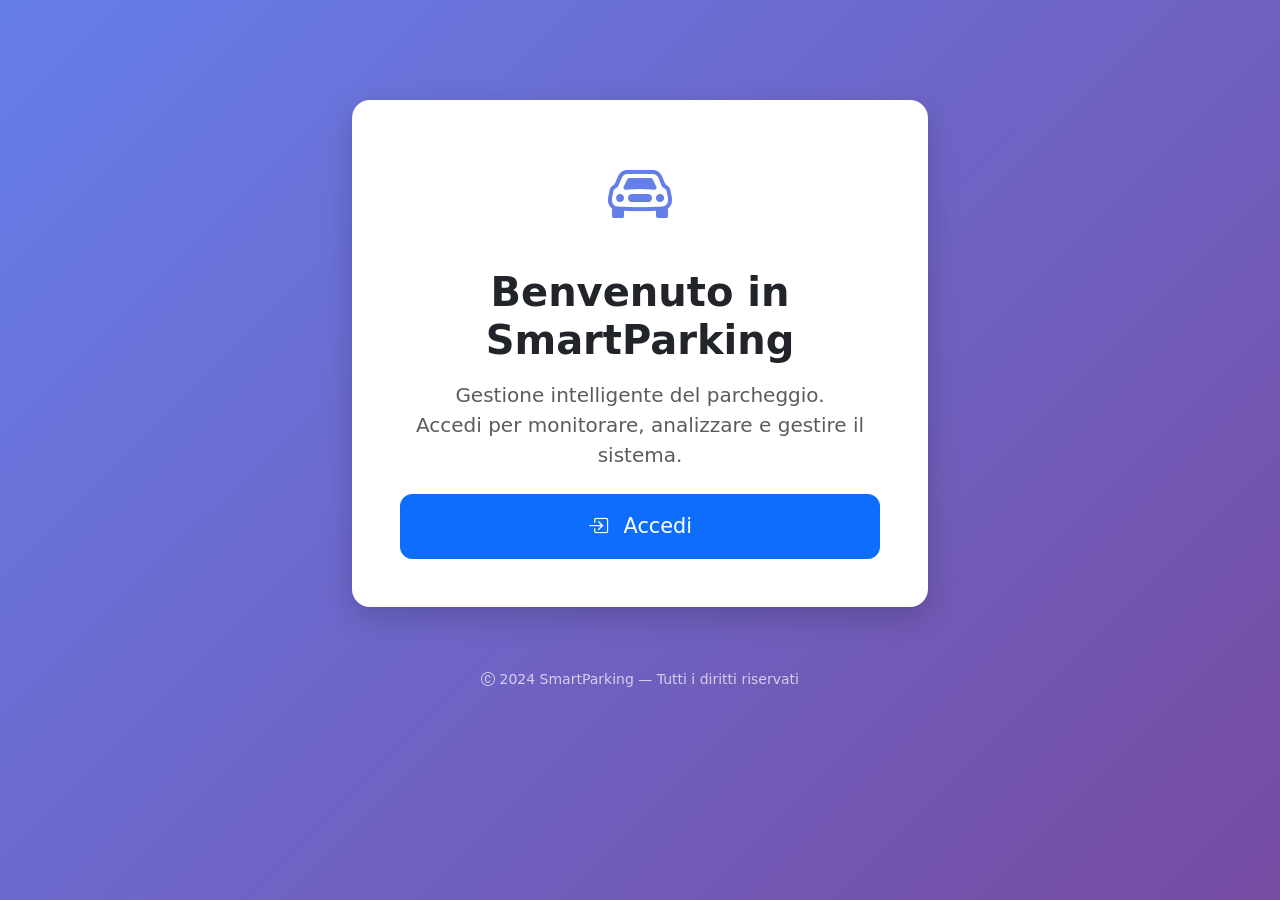
<file: LAB03/SmartParking/smartparking/frontend/templates/index.html>
<!DOCTYPE html>
<html lang="it">
<head>
    <meta charset="UTF-8">
    <meta name="viewport" content="width=device-width, initial-scale=1.0">
    <title>{{ title }}</title>
    <link href="https://cdn.jsdelivr.net/npm/bootstrap@5.3.3/dist/css/bootstrap.min.css" rel="stylesheet">
    <link rel="stylesheet" href="https://cdn.jsdelivr.net/npm/bootstrap-icons@1.10.0/font/bootstrap-icons.css">
    <style>
        body {
            background: linear-gradient(135deg, #667eea 0%, #764ba2 100%);
            min-height: 100vh;
            padding: 20px;
        }
        .container {
            max-width: 600px;
        }
        .card {
            border: none;
            border-radius: 18px;
            box-shadow: 0 10px 30px rgba(0,0,0,0.18);
            margin-top: 80px;
        }
        .brand-icon {
            font-size: 4rem;
            color: #667eea;
        }
        .btn-lg {
            font-size: 1.3rem;
            padding: 16px 32px;
            border-radius: 12px;
        }
        .footer {
            text-align: center;
            color: #fff;
            margin-top: 60px;
            opacity: 0.7;
        }
    </style>
</head>
<body>
<div class="container">
    <div class="card text-center p-5">
        <div class="mb-4">
            <i class="bi bi-car-front brand-icon"></i>
        </div>
        <h1 class="mb-3 fw-bold">Benvenuto in SmartParking</h1>
        <p class="lead text-muted mb-4">
            Gestione intelligente del parcheggio.<br>
            Accedi per monitorare, analizzare e gestire il sistema.
        </p>
        <a href="/login" class="btn btn-primary btn-lg">
            <i class="bi bi-box-arrow-in-right me-2"></i>
            Accedi
        </a>
    </div>
    <div class="footer">
        <small>
            <i class="bi bi-c-circle"></i> 2024 SmartParking &mdash; Tutti i diritti riservati
        </small>
    </div>
</div>
</body>
</html>
</file>
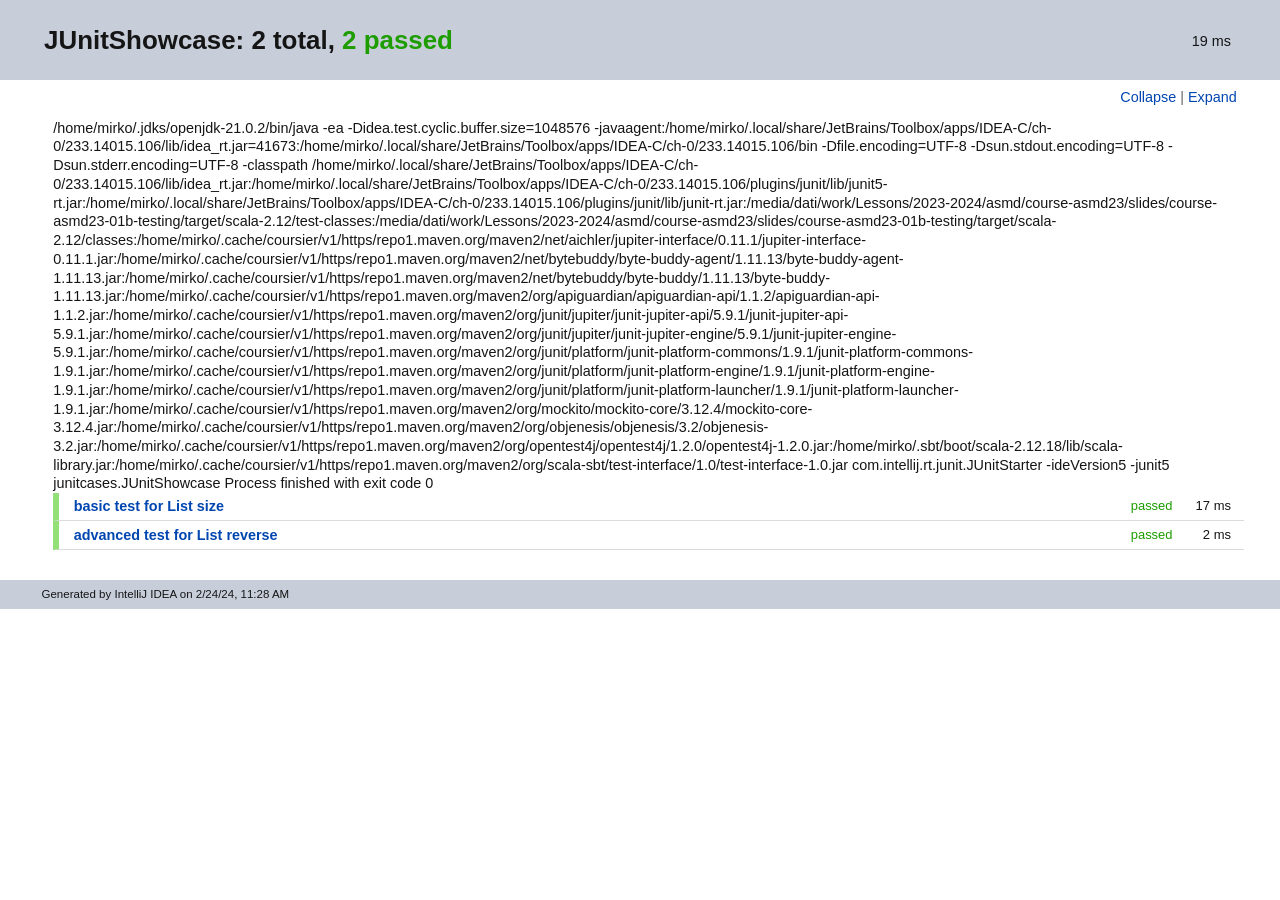
<file: LAB02/asmd-public-02-testing/Test Results - JUnitShowcase.html>
<!DOCTYPE html PUBLIC "-//W3C//DTD XHTML 1.0 Strict//EN" "http://www.w3.org/TR/xhtml1/DTD/xhtml1-strict.dtd">
<html xmlns:str="http://exslt.org/strings" xmlns="http://www.w3.org/1999/xhtml">
    <head>
        <META http-equiv="Content-Type" content="text/html; charset=UTF-8">
        <title>Test Results &mdash; JUnitShowcase</title>
        <style type="text/css">
          html {
            height: 100%
          }

          body {
            margin: 0 auto;
            padding: 0;
            text-align: left;
            height: 100%;
            font-family: myriad, arial, tahoma, verdana, sans-serif;
            color: #151515;
            font-size: 90%;
            line-height: 1.3em;
            background-color: #fff;
          }

          * {
            margin: 0;
            padding: 0
          }

          .clr {
            clear: both;
            overflow: hidden;
          }

          img {
            border: none
          }

          a {
            color: #0046b0;
            text-decoration: none;
          }

          a:hover {
            text-decoration: none;
          }

          a:focus, a:active {
            outline: none
          }

          .noborder {
            border: none
          }

          h1 {
            color: #151515;
            font-size: 180%;
            line-height: 1.1em;
            font-weight: bold;
          }

          h2 {
            color: #393D42;
            font-size: 160%;
            font-weight: normal
          }

          h3 {
            font-size: 120%;
            font-weight: bold;
            margin-bottom: .5em
          }

          h4 {
            font-size: 110%;
          }

          h5 {
            font-size: 110%;
          }

          span.failed {
            color: #ff0000
          }

          span.error {
            color: #ff0000
          }

          span.passed {
            color: #1d9d01
          }

          span.ignored {
            color: #fff600
          }

          span.skipped {
            color: #fff600
          }

          hr {
            background-color: blue
          }

          #container {
            min-width: 30em;
          }

          #header {
            padding: 0;
            position: fixed;
            width: 100%;
            z-index: 10;
            background-color: #c7ceda;
          }

          #header h1 {
            margin: 1em 3em 1em 1.7em;
          }

          #header h1 strong {
            white-space: nowrap;
          }

          #header .time {
            margin-top: 2.2em;
            margin-right: 3.4em;
            float: right;
          }

          #treecontrol {
            margin: 0;
            padding: .5em 3em .5em 0;
            text-align: right;
            background-color: #fff;
          }

          #treecontrol ul li {
            display: inline;
            list-style: none;
            color: #666;
          }

          #content {
            padding: 0 2.5em 2em 1.7em;
          }

          #content ul {
            margin: .4em 0 .1em 2em;
            list-style: none;
          }

          #content ul li.level {
            cursor: pointer;
          }

          #content ul li.level span {
            display: block;
            font-weight: bold;
          }

          #content ul li.level.top {
            margin-bottom: .3em;
          }

          #content ul li.level.top > span {
            padding: .5em 0 .5em 1em;
            font-size: 120%;
            color: #151515;
            background-color: #f2f2f2;
            border-left: solid 10px #93e078;
          }

          #content ul li.level.top.failed > span {
            border-left: solid 10px #f02525;
          }

          #content ul li.level.top.ignored > span {
            border-left: solid 10px #f8d216;
          }

          #content ul li.level.suite > span {
            margin-bottom: .8em;
            padding: 0 0 0 .8em;
            display: block;
            font-size: 110%;
            line-height: 1em;
            color: #151515;
            border-left: solid 15px #93e078;
          }

          #content ul li.level.suite.failed > span {
            border-left: solid 15px #f02525;
          }

          #content ul li.level.suite.ignored > span {
            border-left: solid 15px #f8d216;
          }

          #content ul li.level.suite > ul {
            margin-bottom: 1.5em;
          }

          #content ul li.level.test > span {
            padding: .3em 0 .3em 1em;
            color: #0046b0;
            font-size: 100%;
            border-left: solid 6px #93e078;
            border-bottom: solid 1px #dbdbdb;
          }

          #content ul li.level.test.failed > span {
            border-left: solid 6px #f02525;
          }

          #content ul li.level.test.ignored > span {
            border-left: solid 6px #f8d216;
          }

          #content ul li.text p, #content ul li.text span {
            margin-bottom: 1.5em;
            color: #151515 !important;
            font-size: 90% !important;
            font-weight: normal !important;
            overflow-x: auto;
            cursor: auto !important;
            background: none !important;
            border: none !important;
          }

          #content ul li.text span {
            margin-bottom: 0;
            display: block;
          }

          #content ul li.text span.stderr {
            color: #8b0000 !important;
          }

          #content ul li .time {
            margin-right: .5em;
            width: 5em;
            text-align: right;
            font-size: 13px;
            color: #151515;
            font-style: normal;
            font-weight: normal;
            float: right;
          }

          #content ul li span .status {
            width: 6em;
            font-size: 90%;
            color: #1d9d01;
            font-style: normal;
            font-weight: normal;
            float: right;
            text-align: right;
          }

          #content ul li.failed > span .status {
            color: #ff0000;
          }

          #content ul li.ignored > span .status {
            color: #d6b000;
          }

          #footer {
              height: 2em;
              background-color: #c7ceda;
          }
          #footer p {
              padding: .4em 0 0 3.6em;
              font-size: 80%;
          }
        </style>
        <script type="text/javascript">
eval(function(p,a,c,k,e,r){e=function(c){return(c<a?'':e(parseInt(c/a)))+((c=c%a)>35?String.fromCharCode(c+29):c.toString(36))};if(!''.replace(/^/,String)){while(c--)r[e(c)]=k[c]||e(c);k=[function(e){return r[e]}];e=function(){return'\\w+'};c=1};while(c--)if(k[c])p=p.replace(new RegExp('\\b'+e(c)+'\\b','g'),k[c]);return p}('(G(){9(1n E!="11")H w=E;H E=17.16=G(a,c){9(17==6||!6.4K)I 1q E(a,c);I 6.4K(a,c)};9(1n $!="11")H D=$;17.$=E;H u=/^[^<]*(<(.|\\s)+>)[^>]*$|^#(\\w+)$/;E.1b=E.3x={4K:G(a,c){a=a||U;9(1n a=="1M"){H m=u.2L(a);9(m&&(m[1]||!c)){9(m[1])a=E.4I([m[1]],c);J{H b=U.42(m[3]);9(b)9(b.1T!=m[3])I E().1X(a);J{6[0]=b;6.L=1;I 6}J a=[]}}J I 1q E(c).1X(a)}J 9(E.1p(a))I 1q E(U)[E.1b.2d?"2d":"37"](a);I 6.6u(a.1d==1C&&a||(a.4d||a.L&&a!=17&&!a.1z&&a[0]!=11&&a[0].1z)&&E.2h(a)||[a])},4d:"1.2",82:G(){I 6.L},L:0,28:G(a){I a==11?E.2h(6):6[a]},2v:G(a){H b=E(a);b.4Y=6;I b},6u:G(a){6.L=0;1C.3x.1a.15(6,a);I 6},O:G(a,b){I E.O(6,a,b)},4J:G(a){H b=-1;6.O(G(i){9(6==a)b=i});I b},1y:G(f,d,e){H c=f;9(f.1d==3T)9(d==11)I 6.L&&E[e||"1y"](6[0],f)||11;J{c={};c[f]=d}I 6.O(G(a){M(H b 1j c)E.1y(e?6.R:6,b,E.1c(6,c[b],e,a,b))})},18:G(b,a){I 6.1y(b,a,"3O")},2t:G(e){9(1n e!="5w"&&e!=S)I 6.4o().3e(U.6F(e));H t="";E.O(e||6,G(){E.O(6.2X,G(){9(6.1z!=8)t+=6.1z!=1?6.6x:E.1b.2t([6])})});I t},5l:G(b){9(6[0])E(b,6[0].3N).6t().38(6[0]).1W(G(){H a=6;1Y(a.1t)a=a.1t;I a}).3e(6);I 6},8p:G(a){I 6.O(G(){E(6).6p().5l(a)})},8h:G(a){I 6.O(G(){E(6).5l(a)})},3e:G(){I 6.3s(1k,Q,1,G(a){6.57(a)})},6k:G(){I 6.3s(1k,Q,-1,G(a){6.38(a,6.1t)})},6g:G(){I 6.3s(1k,P,1,G(a){6.14.38(a,6)})},53:G(){I 6.3s(1k,P,-1,G(a){6.14.38(a,6.2i)})},1B:G(){I 6.4Y||E([])},1X:G(t){H b=E.1W(6,G(a){I E.1X(t,a)});I 6.2v(/[^+>] [^+>]/.12(t)||t.1e("..")>-1?E.4V(b):b)},6t:G(e){H f=6.1W(G(){I 6.66?E(6.66)[0]:6.4S(Q)});9(e===Q){H d=f.1X("*").4Q();6.1X("*").4Q().O(G(i){H c=E.K(6,"2A");M(H a 1j c)M(H b 1j c[a])E.1h.1f(d[i],a,c[a][b],c[a][b].K)})}I f},1A:G(t){I 6.2v(E.1p(t)&&E.2T(6,G(b,a){I t.15(b,[a])})||E.3G(t,6))},5T:G(t){I 6.2v(t.1d==3T&&E.3G(t,6,Q)||E.2T(6,G(a){I(t.1d==1C||t.4d)?E.2S(a,t)<0:a!=t}))},1f:G(t){I 6.2v(E.1S(6.28(),t.1d==3T?E(t).28():t.L!=11&&(!t.Y||t.Y=="7t")?t:[t]))},3j:G(a){I a?E.3G(a,6).L>0:P},7g:G(a){I 6.3j("."+a)},2V:G(b){9(b==11){9(6.L){H c=6[0];9(E.Y(c,"24")){H e=c.4z,a=[],W=c.W,2P=c.N=="24-2P";9(e<0)I S;M(H i=2P?e:0,2Y=2P?e+1:W.L;i<2Y;i++){H d=W[i];9(d.29){H b=E.V.1g&&!d.70["1N"].9U?d.2t:d.1N;9(2P)I b;a.1a(b)}}I a}J I 6[0].1N.1o(/\\r/g,"")}}J I 6.O(G(){9(b.1d==1C&&/4s|5u/.12(6.N))6.2K=(E.2S(6.1N,b)>=0||E.2S(6.2J,b)>=0);J 9(E.Y(6,"24")){H a=b.1d==1C?b:[b];E("9m",6).O(G(){6.29=(E.2S(6.1N,a)>=0||E.2S(6.2t,a)>=0)});9(!a.L)6.4z=-1}J 6.1N=b})},4n:G(a){I a==11?(6.L?6[0].3D:S):6.4o().3e(a)},6H:G(a){I 6.53(a).2e()},2s:G(){I 6.2v(1C.3x.2s.15(6,1k))},1W:G(b){I 6.2v(E.1W(6,G(a,i){I b.3c(a,i,a)}))},4Q:G(){I 6.1f(6.4Y)},3s:G(f,d,g,e){H c=6.L>1,a;I 6.O(G(){9(!a){a=E.4I(f,6.3N);9(g<0)a.91()}H b=6;9(d&&E.Y(6,"1F")&&E.Y(a[0],"4k"))b=6.4q("1J")[0]||6.57(U.5r("1J"));E.O(a,G(){9(E.Y(6,"1P")){9(6.3g)E.3w({1u:6.3g,3h:P,1Z:"1P"});J E.5h(6.2t||6.6s||6.3D||"")}J e.15(b,[c?6.4S(Q):6])})})}};E.1i=E.1b.1i=G(){H c=1k[0]||{},a=1,2g=1k.L,5e=P;9(c.1d==8v){5e=c;c=1k[1]||{}}9(2g==1){c=6;a=0}H b;M(;a<2g;a++)9((b=1k[a])!=S)M(H i 1j b){9(c==b[i])6r;9(5e&&1n b[i]==\'5w\'&&c[i])E.1i(c[i],b[i]);J 9(b[i]!=11)c[i]=b[i]}I c};H F="16"+(1q 3v()).3u(),6q=0,5d={};E.1i({8k:G(a){17.$=D;9(a)17.16=w;I E},1p:G(a){I!!a&&1n a!="1M"&&!a.Y&&a.1d!=1C&&/G/i.12(a+"")},4a:G(a){I a.35&&!a.1K||a.34&&a.3N&&!a.3N.1K},5h:G(a){a=E.33(a);9(a){9(17.6o)17.6o(a);J 9(E.V.1H)17.58(a,0);J 3p.3c(17,a)}},Y:G(b,a){I b.Y&&b.Y.26()==a.26()},1I:{},K:G(c,d,b){c=c==17?5d:c;H a=c[F];9(!a)a=c[F]=++6q;9(d&&!E.1I[a])E.1I[a]={};9(b!=11)E.1I[a][d]=b;I d?E.1I[a][d]:a},30:G(c,b){c=c==17?5d:c;H a=c[F];9(b){9(E.1I[a]){2G E.1I[a][b];b="";M(b 1j E.1I[a])22;9(!b)E.30(c)}}J{2c{2G c[F]}27(e){9(c.54)c.54(F)}2G E.1I[a]}},O:G(a,b,c){9(c){9(a.L==11)M(H i 1j a)b.15(a[i],c);J M(H i=0,45=a.L;i<45;i++)9(b.15(a[i],c)===P)22}J{9(a.L==11)M(H i 1j a)b.3c(a[i],i,a[i]);J M(H i=0,45=a.L,2V=a[0];i<45&&b.3c(2V,i,2V)!==P;2V=a[++i]){}}I a},1c:G(c,b,d,e,a){9(E.1p(b))b=b.3c(c,[e]);H f=/z-?4J|7T-?7S|1v|69|7Q-?1G/i;I b&&b.1d==4X&&d=="3O"&&!f.12(a)?b+"2I":b},1m:{1f:G(b,c){E.O((c||"").2p(/\\s+/),G(i,a){9(!E.1m.3t(b.1m,a))b.1m+=(b.1m?" ":"")+a})},2e:G(b,c){b.1m=c!=11?E.2T(b.1m.2p(/\\s+/),G(a){I!E.1m.3t(c,a)}).65(" "):""},3t:G(t,c){I E.2S(c,(t.1m||t).3z().2p(/\\s+/))>-1}},2q:G(e,o,f){M(H i 1j o){e.R["3C"+i]=e.R[i];e.R[i]=o[i]}f.15(e,[]);M(H i 1j o)e.R[i]=e.R["3C"+i]},18:G(e,p){9(p=="1G"||p=="2E"){H b={},3Z,3Y,d=["7L","7K","7J","7G"];E.O(d,G(){b["7F"+6]=0;b["7D"+6+"61"]=0});E.2q(e,b,G(){9(E(e).3j(\':3X\')){3Z=e.7A;3Y=e.7z}J{e=E(e.4S(Q)).1X(":4s").5X("2K").1B().18({4v:"1O",2W:"4D",19:"2U",7w:"0",1R:"0"}).5P(e.14)[0];H a=E.18(e.14,"2W")||"3V";9(a=="3V")e.14.R.2W="7k";3Z=e.7h;3Y=e.7f;9(a=="3V")e.14.R.2W="3V";e.14.3k(e)}});I p=="1G"?3Z:3Y}I E.3O(e,p)},3O:G(h,j,i){H g,2u=[],2q=[];G 3l(a){9(!E.V.1H)I P;H b=U.3M.3P(a,S);I!b||b.4y("3l")==""}9(j=="1v"&&E.V.1g){g=E.1y(h.R,"1v");I g==""?"1":g}9(j.1U(/4r/i))j=y;9(!i&&h.R[j])g=h.R[j];J 9(U.3M&&U.3M.3P){9(j.1U(/4r/i))j="4r";j=j.1o(/([A-Z])/g,"-$1").2F();H d=U.3M.3P(h,S);9(d&&!3l(h))g=d.4y(j);J{M(H a=h;a&&3l(a);a=a.14)2u.4Z(a);M(a=0;a<2u.L;a++)9(3l(2u[a])){2q[a]=2u[a].R.19;2u[a].R.19="2U"}g=j=="19"&&2q[2u.L-1]!=S?"2j":U.3M.3P(h,S).4y(j)||"";M(a=0;a<2q.L;a++)9(2q[a]!=S)2u[a].R.19=2q[a]}9(j=="1v"&&g=="")g="1"}J 9(h.43){H f=j.1o(/\\-(\\w)/g,G(m,c){I c.26()});g=h.43[j]||h.43[f];9(!/^\\d+(2I)?$/i.12(g)&&/^\\d/.12(g)){H k=h.R.1R;H e=h.4t.1R;h.4t.1R=h.43.1R;h.R.1R=g||0;g=h.R.74+"2I";h.R.1R=k;h.4t.1R=e}}I g},4I:G(a,e){H r=[];e=e||U;E.O(a,G(i,d){9(!d)I;9(d.1d==4X)d=d.3z();9(1n d=="1M"){d=d.1o(/(<(\\w+)[^>]*?)\\/>/g,G(m,a,b){I b.1U(/^(71|6Z|5D|6Y|49|9S|9P|3f|9K|9I)$/i)?m:a+"></"+b+">"});H s=E.33(d).2F(),1r=e.5r("1r"),2x=[];H c=!s.1e("<9D")&&[1,"<24>","</24>"]||!s.1e("<9A")&&[1,"<6S>","</6S>"]||s.1U(/^<(9x|1J|9u|9t|9s)/)&&[1,"<1F>","</1F>"]||!s.1e("<4k")&&[2,"<1F><1J>","</1J></1F>"]||(!s.1e("<9r")||!s.1e("<9q"))&&[3,"<1F><1J><4k>","</4k></1J></1F>"]||!s.1e("<5D")&&[2,"<1F><1J></1J><6L>","</6L></1F>"]||E.V.1g&&[1,"1r<1r>","</1r>"]||[0,"",""];1r.3D=c[1]+d+c[2];1Y(c[0]--)1r=1r.5k;9(E.V.1g){9(!s.1e("<1F")&&s.1e("<1J")<0)2x=1r.1t&&1r.1t.2X;J 9(c[1]=="<1F>"&&s.1e("<1J")<0)2x=1r.2X;M(H n=2x.L-1;n>=0;--n)9(E.Y(2x[n],"1J")&&!2x[n].2X.L)2x[n].14.3k(2x[n]);9(/^\\s/.12(d))1r.38(e.6F(d.1U(/^\\s*/)[0]),1r.1t)}d=E.2h(1r.2X)}9(0===d.L&&(!E.Y(d,"3B")&&!E.Y(d,"24")))I;9(d[0]==11||E.Y(d,"3B")||d.W)r.1a(d);J r=E.1S(r,d)});I r},1y:G(c,d,a){H e=E.4a(c)?{}:E.5o;9(d=="29"&&E.V.1H)c.14.4z;9(e[d]){9(a!=11)c[e[d]]=a;I c[e[d]]}J 9(E.V.1g&&d=="R")I E.1y(c.R,"9g",a);J 9(a==11&&E.V.1g&&E.Y(c,"3B")&&(d=="9e"||d=="9d"))I c.9b(d).6x;J 9(c.34){9(a!=11){9(d=="N"&&E.Y(c,"49")&&c.14)6E"N 96 94\'t 93 92";c.90(d,a)}9(E.V.1g&&/6B|3g/.12(d)&&!E.4a(c))I c.4l(d,2);I c.4l(d)}J{9(d=="1v"&&E.V.1g){9(a!=11){c.69=1;c.1A=(c.1A||"").1o(/6A\\([^)]*\\)/,"")+(3K(a).3z()=="8V"?"":"6A(1v="+a*6z+")")}I c.1A?(3K(c.1A.1U(/1v=([^)]*)/)[1])/6z).3z():""}d=d.1o(/-([a-z])/8T,G(z,b){I b.26()});9(a!=11)c[d]=a;I c[d]}},33:G(t){I(t||"").1o(/^\\s+|\\s+$/g,"")},2h:G(a){H r=[];9(1n a!="8Q")M(H i=0,2g=a.L;i<2g;i++)r.1a(a[i]);J r=a.2s(0);I r},2S:G(b,a){M(H i=0,2g=a.L;i<2g;i++)9(a[i]==b)I i;I-1},1S:G(a,b){9(E.V.1g){M(H i=0;b[i];i++)9(b[i].1z!=8)a.1a(b[i])}J M(H i=0;b[i];i++)a.1a(b[i]);I a},4V:G(b){H r=[],2f={};2c{M(H i=0,6P=b.L;i<6P;i++){H a=E.K(b[i]);9(!2f[a]){2f[a]=Q;r.1a(b[i])}}}27(e){r=b}I r},2T:G(b,a,c){9(1n a=="1M")a=3p("P||G(a,i){I "+a+"}");H d=[];M(H i=0,4m=b.L;i<4m;i++)9(!c&&a(b[i],i)||c&&!a(b[i],i))d.1a(b[i]);I d},1W:G(c,b){9(1n b=="1M")b=3p("P||G(a){I "+b+"}");H d=[];M(H i=0,4m=c.L;i<4m;i++){H a=b(c[i],i);9(a!==S&&a!=11){9(a.1d!=1C)a=[a];d=d.8O(a)}}I d}});H v=8M.8K.2F();E.V={4f:(v.1U(/.+(?:8I|8H|8F|8E)[\\/: ]([\\d.]+)/)||[])[1],1H:/6T/.12(v),3a:/3a/.12(v),1g:/1g/.12(v)&&!/3a/.12(v),39:/39/.12(v)&&!/(8B|6T)/.12(v)};H y=E.V.1g?"4h":"5g";E.1i({5f:!E.V.1g||U.8A=="8z",4h:E.V.1g?"4h":"5g",5o:{"M":"8y","8x":"1m","4r":y,5g:y,4h:y,3D:"3D",1m:"1m",1N:"1N",36:"36",2K:"2K",8w:"8u",29:"29",8t:"8s"}});E.O({1D:"a.14",8r:"16.4e(a,\'14\')",8q:"16.2R(a,2,\'2i\')",8o:"16.2R(a,2,\'4c\')",8n:"16.4e(a,\'2i\')",8m:"16.4e(a,\'4c\')",8l:"16.5c(a.14.1t,a)",8j:"16.5c(a.1t)",6p:"16.Y(a,\'8i\')?a.8f||a.8e.U:16.2h(a.2X)"},G(i,n){E.1b[i]=G(a){H b=E.1W(6,n);9(a&&1n a=="1M")b=E.3G(a,b);I 6.2v(E.4V(b))}});E.O({5P:"3e",8d:"6k",38:"6g",8c:"53",8b:"6H"},G(i,n){E.1b[i]=G(){H a=1k;I 6.O(G(){M(H j=0,2g=a.L;j<2g;j++)E(a[j])[n](6)})}});E.O({5X:G(a){E.1y(6,a,"");6.54(a)},8a:G(c){E.1m.1f(6,c)},89:G(c){E.1m.2e(6,c)},88:G(c){E.1m[E.1m.3t(6,c)?"2e":"1f"](6,c)},2e:G(a){9(!a||E.1A(a,[6]).r.L){E.30(6);6.14.3k(6)}},4o:G(){E("*",6).O(G(){E.30(6)});1Y(6.1t)6.3k(6.1t)}},G(i,n){E.1b[i]=G(){I 6.O(n,1k)}});E.O(["87","61"],G(i,a){H n=a.2F();E.1b[n]=G(h){I 6[0]==17?E.V.1H&&3r["86"+a]||E.5f&&32.2Y(U.35["59"+a],U.1K["59"+a])||U.1K["59"+a]:6[0]==U?32.2Y(U.1K["6n"+a],U.1K["6m"+a]):h==11?(6.L?E.18(6[0],n):S):6.18(n,h.1d==3T?h:h+"2I")}});H C=E.V.1H&&3q(E.V.4f)<85?"(?:[\\\\w*56-]|\\\\\\\\.)":"(?:[\\\\w\\84-\\83*56-]|\\\\\\\\.)",6j=1q 47("^>\\\\s*("+C+"+)"),6i=1q 47("^("+C+"+)(#)("+C+"+)"),6h=1q 47("^([#.]?)("+C+"*)");E.1i({55:{"":"m[2]==\'*\'||16.Y(a,m[2])","#":"a.4l(\'1T\')==m[2]",":":{81:"i<m[3]-0",7Z:"i>m[3]-0",2R:"m[3]-0==i",7Y:"m[3]-0==i",3o:"i==0",3n:"i==r.L-1",6f:"i%2==0",6d:"i%2","3o-46":"a.14.4q(\'*\')[0]==a","3n-46":"16.2R(a.14.5k,1,\'4c\')==a","7X-46":"!16.2R(a.14.5k,2,\'4c\')",1D:"a.1t",4o:"!a.1t",7W:"(a.6s||a.7V||\'\').1e(m[3])>=0",3X:\'"1O"!=a.N&&16.18(a,"19")!="2j"&&16.18(a,"4v")!="1O"\',1O:\'"1O"==a.N||16.18(a,"19")=="2j"||16.18(a,"4v")=="1O"\',7U:"!a.36",36:"a.36",2K:"a.2K",29:"a.29||16.1y(a,\'29\')",2t:"\'2t\'==a.N",4s:"\'4s\'==a.N",5u:"\'5u\'==a.N",52:"\'52\'==a.N",51:"\'51\'==a.N",50:"\'50\'==a.N",6c:"\'6c\'==a.N",6b:"\'6b\'==a.N",2y:\'"2y"==a.N||16.Y(a,"2y")\',49:"/49|24|6a|2y/i.12(a.Y)",3t:"16.1X(m[3],a).L",7R:"/h\\\\d/i.12(a.Y)",7P:"16.2T(16.2Z,G(1b){I a==1b.T;}).L"}},68:[/^(\\[) *@?([\\w-]+) *([!*$^~=]*) *(\'?"?)(.*?)\\4 *\\]/,/^(:)([\\w-]+)\\("?\'?(.*?(\\(.*?\\))?[^(]*?)"?\'?\\)/,1q 47("^([:.#]*)("+C+"+)")],3G:G(a,c,b){H d,2b=[];1Y(a&&a!=d){d=a;H f=E.1A(a,c,b);a=f.t.1o(/^\\s*,\\s*/,"");2b=b?c=f.r:E.1S(2b,f.r)}I 2b},1X:G(t,o){9(1n t!="1M")I[t];9(o&&!o.1z)o=S;o=o||U;H d=[o],2f=[],3n;1Y(t&&3n!=t){H r=[];3n=t;t=E.33(t);H l=P;H g=6j;H m=g.2L(t);9(m){H p=m[1].26();M(H i=0;d[i];i++)M(H c=d[i].1t;c;c=c.2i)9(c.1z==1&&(p=="*"||c.Y.26()==p.26()))r.1a(c);d=r;t=t.1o(g,"");9(t.1e(" ")==0)6r;l=Q}J{g=/^([>+~])\\s*(\\w*)/i;9((m=g.2L(t))!=S){r=[];H p=m[2],1S={};m=m[1];M(H j=0,31=d.L;j<31;j++){H n=m=="~"||m=="+"?d[j].2i:d[j].1t;M(;n;n=n.2i)9(n.1z==1){H h=E.K(n);9(m=="~"&&1S[h])22;9(!p||n.Y.26()==p.26()){9(m=="~")1S[h]=Q;r.1a(n)}9(m=="+")22}}d=r;t=E.33(t.1o(g,""));l=Q}}9(t&&!l){9(!t.1e(",")){9(o==d[0])d.44();2f=E.1S(2f,d);r=d=[o];t=" "+t.67(1,t.L)}J{H k=6i;H m=k.2L(t);9(m){m=[0,m[2],m[3],m[1]]}J{k=6h;m=k.2L(t)}m[2]=m[2].1o(/\\\\/g,"");H f=d[d.L-1];9(m[1]=="#"&&f&&f.42&&!E.4a(f)){H q=f.42(m[2]);9((E.V.1g||E.V.3a)&&q&&1n q.1T=="1M"&&q.1T!=m[2])q=E(\'[@1T="\'+m[2]+\'"]\',f)[0];d=r=q&&(!m[3]||E.Y(q,m[3]))?[q]:[]}J{M(H i=0;d[i];i++){H a=m[1]=="#"&&m[3]?m[3]:m[1]!=""||m[0]==""?"*":m[2];9(a=="*"&&d[i].Y.2F()=="5w")a="3f";r=E.1S(r,d[i].4q(a))}9(m[1]==".")r=E.4W(r,m[2]);9(m[1]=="#"){H e=[];M(H i=0;r[i];i++)9(r[i].4l("1T")==m[2]){e=[r[i]];22}r=e}d=r}t=t.1o(k,"")}}9(t){H b=E.1A(t,r);d=r=b.r;t=E.33(b.t)}}9(t)d=[];9(d&&o==d[0])d.44();2f=E.1S(2f,d);I 2f},4W:G(r,m,a){m=" "+m+" ";H c=[];M(H i=0;r[i];i++){H b=(" "+r[i].1m+" ").1e(m)>=0;9(!a&&b||a&&!b)c.1a(r[i])}I c},1A:G(t,r,h){H d;1Y(t&&t!=d){d=t;H p=E.68,m;M(H i=0;p[i];i++){m=p[i].2L(t);9(m){t=t.7O(m[0].L);m[2]=m[2].1o(/\\\\/g,"");22}}9(!m)22;9(m[1]==":"&&m[2]=="5T")r=E.1A(m[3],r,Q).r;J 9(m[1]==".")r=E.4W(r,m[2],h);J 9(m[1]=="["){H g=[],N=m[3];M(H i=0,31=r.L;i<31;i++){H a=r[i],z=a[E.5o[m[2]]||m[2]];9(z==S||/6B|3g|29/.12(m[2]))z=E.1y(a,m[2])||\'\';9((N==""&&!!z||N=="="&&z==m[5]||N=="!="&&z!=m[5]||N=="^="&&z&&!z.1e(m[5])||N=="$="&&z.67(z.L-m[5].L)==m[5]||(N=="*="||N=="~=")&&z.1e(m[5])>=0)^h)g.1a(a)}r=g}J 9(m[1]==":"&&m[2]=="2R-46"){H e={},g=[],12=/(\\d*)n\\+?(\\d*)/.2L(m[3]=="6f"&&"2n"||m[3]=="6d"&&"2n+1"||!/\\D/.12(m[3])&&"n+"+m[3]||m[3]),3o=(12[1]||1)-0,d=12[2]-0;M(H i=0,31=r.L;i<31;i++){H j=r[i],14=j.14,1T=E.K(14);9(!e[1T]){H c=1;M(H n=14.1t;n;n=n.2i)9(n.1z==1)n.4U=c++;e[1T]=Q}H b=P;9(3o==1){9(d==0||j.4U==d)b=Q}J 9((j.4U+d)%3o==0)b=Q;9(b^h)g.1a(j)}r=g}J{H f=E.55[m[1]];9(1n f!="1M")f=E.55[m[1]][m[2]];f=3p("P||G(a,i){I "+f+"}");r=E.2T(r,f,h)}}I{r:r,t:t}},4e:G(b,c){H d=[];H a=b[c];1Y(a&&a!=U){9(a.1z==1)d.1a(a);a=a[c]}I d},2R:G(a,e,c,b){e=e||1;H d=0;M(;a;a=a[c])9(a.1z==1&&++d==e)22;I a},5c:G(n,a){H r=[];M(;n;n=n.2i){9(n.1z==1&&(!a||n!=a))r.1a(n)}I r}});E.1h={1f:G(g,e,c,h){9(E.V.1g&&g.41!=11)g=17;9(!c.2r)c.2r=6.2r++;9(h!=11){H d=c;c=G(){I d.15(6,1k)};c.K=h;c.2r=d.2r}H i=e.2p(".");e=i[0];c.N=i[1];H b=E.K(g,"2A")||E.K(g,"2A",{});H f=E.K(g,"2m",G(){H a;9(1n E=="11"||E.1h.4T)I a;a=E.1h.2m.15(g,1k);I a});H j=b[e];9(!j){j=b[e]={};9(g.4R)g.4R(e,f,P);J g.7N("40"+e,f)}j[c.2r]=c;6.23[e]=Q},2r:1,23:{},2e:G(d,c,b){H e=E.K(d,"2A"),2O,4J;9(1n c=="1M"){H a=c.2p(".");c=a[0]}9(e){9(c&&c.N){b=c.4P;c=c.N}9(!c){M(c 1j e)6.2e(d,c)}J 9(e[c]){9(b)2G e[c][b.2r];J M(b 1j e[c])9(!a[1]||e[c][b].N==a[1])2G e[c][b];M(2O 1j e[c])22;9(!2O){9(d.4O)d.4O(c,E.K(d,"2m"),P);J d.7M("40"+c,E.K(d,"2m"));2O=S;2G e[c]}}M(2O 1j e)22;9(!2O){E.30(d,"2A");E.30(d,"2m")}}},1L:G(d,b,e,c,f){b=E.2h(b||[]);9(!e){9(6.23[d])E("*").1f([17,U]).1L(d,b)}J{H a,2O,1b=E.1p(e[d]||S),4N=!b[0]||!b[0].2B;9(4N)b.4Z(6.4M({N:d,2o:e}));9(E.1p(E.K(e,"2m")))a=E.K(e,"2m").15(e,b);9(!1b&&e["40"+d]&&e["40"+d].15(e,b)===P)a=P;9(4N)b.44();9(f&&f.15(e,b)===P)a=P;9(1b&&c!==P&&a!==P&&!(E.Y(e,\'a\')&&d=="4L")){6.4T=Q;e[d]()}6.4T=P}I a},2m:G(d){H a;d=E.1h.4M(d||17.1h||{});H b=d.N.2p(".");d.N=b[0];H c=E.K(6,"2A")&&E.K(6,"2A")[d.N],3m=1C.3x.2s.3c(1k,1);3m.4Z(d);M(H j 1j c){3m[0].4P=c[j];3m[0].K=c[j].K;9(!b[1]||c[j].N==b[1]){H e=c[j].15(6,3m);9(a!==P)a=e;9(e===P){d.2B();d.3L()}}}9(E.V.1g)d.2o=d.2B=d.3L=d.4P=d.K=S;I a},4M:G(c){H a=c;c=E.1i({},a);c.2B=G(){9(a.2B)a.2B();a.7I=P};c.3L=G(){9(a.3L)a.3L();a.7H=Q};9(!c.2o&&c.64)c.2o=c.64;9(E.V.1H&&c.2o.1z==3)c.2o=a.2o.14;9(!c.4H&&c.4G)c.4H=c.4G==c.2o?c.7E:c.4G;9(c.63==S&&c.62!=S){H e=U.35,b=U.1K;c.63=c.62+(e&&e.2D||b.2D||0);c.7C=c.7B+(e&&e.2z||b.2z||0)}9(!c.3R&&(c.60||c.5Z))c.3R=c.60||c.5Z;9(!c.5Y&&c.5W)c.5Y=c.5W;9(!c.3R&&c.2y)c.3R=(c.2y&1?1:(c.2y&2?3:(c.2y&4?2:0)));I c}};E.1b.1i({3Q:G(c,a,b){I c=="5V"?6.2P(c,a,b):6.O(G(){E.1h.1f(6,c,b||a,b&&a)})},2P:G(d,b,c){I 6.O(G(){E.1h.1f(6,d,G(a){E(6).5U(a);I(c||b).15(6,1k)},c&&b)})},5U:G(a,b){I 6.O(G(){E.1h.2e(6,a,b)})},1L:G(c,a,b){I 6.O(G(){E.1h.1L(c,a,6,Q,b)})},7y:G(c,a,b){9(6[0])I E.1h.1L(c,a,6[0],P,b)},25:G(){H a=1k;I 6.4L(G(e){6.4E=0==6.4E?1:0;e.2B();I a[6.4E].15(6,[e])||P})},7x:G(f,g){G 4x(e){H p=e.4H;1Y(p&&p!=6)2c{p=p.14}27(e){p=6};9(p==6)I P;I(e.N=="4w"?f:g).15(6,[e])}I 6.4w(4x).5S(4x)},2d:G(f){5R();9(E.3W)f.15(U,[E]);J E.3i.1a(G(){I f.15(6,[E])});I 6}});E.1i({3W:P,3i:[],2d:G(){9(!E.3W){E.3W=Q;9(E.3i){E.O(E.3i,G(){6.15(U)});E.3i=S}9(E.V.39||E.V.3a)U.4O("5Q",E.2d,P);9(!17.7v.L)E(17).37(G(){E("#4C").2e()})}}});E.O(("7u,7o,37,7n,6n,5V,4L,7m,"+"7l,7j,7i,4w,5S,7p,24,"+"50,7q,7r,7s,3U").2p(","),G(i,o){E.1b[o]=G(f){I f?6.3Q(o,f):6.1L(o)}});H x=P;G 5R(){9(x)I;x=Q;9(E.V.39||E.V.3a)U.4R("5Q",E.2d,P);J 9(E.V.1g){U.7e("<7d"+"7c 1T=4C 7b=Q "+"3g=//:><\\/1P>");H a=U.42("4C");9(a)a.5O=G(){9(6.2C!="1l")I;E.2d()};a=S}J 9(E.V.1H)E.4B=41(G(){9(U.2C=="5N"||U.2C=="1l"){4A(E.4B);E.4B=S;E.2d()}},10);E.1h.1f(17,"37",E.2d)}E.1b.1i({37:G(g,d,c){9(E.1p(g))I 6.3Q("37",g);H e=g.1e(" ");9(e>=0){H i=g.2s(e,g.L);g=g.2s(0,e)}c=c||G(){};H f="4F";9(d)9(E.1p(d)){c=d;d=S}J{d=E.3f(d);f="5M"}H h=6;E.3w({1u:g,N:f,K:d,1l:G(a,b){9(b=="1E"||b=="5L")h.4n(i?E("<1r/>").3e(a.4p.1o(/<1P(.|\\s)*?\\/1P>/g,"")).1X(i):a.4p);58(G(){h.O(c,[a.4p,b,a])},13)}});I 6},7a:G(){I E.3f(6.5K())},5K:G(){I 6.1W(G(){I E.Y(6,"3B")?E.2h(6.79):6}).1A(G(){I 6.2J&&!6.36&&(6.2K||/24|6a/i.12(6.Y)||/2t|1O|51/i.12(6.N))}).1W(G(i,c){H b=E(6).2V();I b==S?S:b.1d==1C?E.1W(b,G(i,a){I{2J:c.2J,1N:a}}):{2J:c.2J,1N:b}}).28()}});E.O("5J,5I,5H,6e,5G,5F".2p(","),G(i,o){E.1b[o]=G(f){I 6.3Q(o,f)}});H B=(1q 3v).3u();E.1i({28:G(d,b,a,c){9(E.1p(b)){a=b;b=S}I E.3w({N:"4F",1u:d,K:b,1E:a,1Z:c})},78:G(b,a){I E.28(b,S,a,"1P")},77:G(c,b,a){I E.28(c,b,a,"3S")},76:G(d,b,a,c){9(E.1p(b)){a=b;b={}}I E.3w({N:"5M",1u:d,K:b,1E:a,1Z:c})},80:G(a){E.1i(E.4u,a)},4u:{23:Q,N:"4F",2H:0,5E:"75/x-73-3B-72",6l:Q,3h:Q,K:S},4b:{},3w:G(s){H f,48=/=(\\?|%3F)/g,1s,K;s=E.1i(Q,s,E.1i(Q,{},E.4u,s));9(s.K&&s.6l&&1n s.K!="1M")s.K=E.3f(s.K);H q=s.1u.1e("?");9(q>-1){s.K=(s.K?s.K+"&":"")+s.1u.2s(q+1);s.1u=s.1u.2s(0,q)}9(s.1Z=="5b"){9(!s.K||!s.K.1U(48))s.K=(s.K?s.K+"&":"")+(s.5b||"6X")+"=?";s.1Z="3S"}9(s.1Z=="3S"&&s.K&&s.K.1U(48)){f="5b"+B++;s.K=s.K.1o(48,"="+f);s.1Z="1P";17[f]=G(a){K=a;1E();17[f]=11;2c{2G 17[f]}27(e){}}}9(s.1Z=="1P"&&s.1I==S)s.1I=P;9(s.1I===P&&s.N.2F()=="28")s.K=(s.K?s.K+"&":"")+"56="+(1q 3v()).3u();9(s.K&&s.N.2F()=="28"){s.1u+="?"+s.K;s.K=S}9(s.23&&!E.5a++)E.1h.1L("5J");9(!s.1u.1e("6W")&&s.1Z=="1P"){H h=U.4q("8g")[0];H g=U.5r("1P");g.3g=s.1u;9(!f&&(s.1E||s.1l)){H j=P;g.9Q=g.5O=G(){9(!j&&(!6.2C||6.2C=="5N"||6.2C=="1l")){j=Q;1E();1l();h.3k(g)}}}h.57(g);I}H k=P;H i=17.6V?1q 6V("9O.9N"):1q 6U();i.9M(s.N,s.1u,s.3h);9(s.K)i.5B("9J-9H",s.5E);9(s.5A)i.5B("9G-5z-9F",E.4b[s.1u]||"9E, 9C 9B 9z 5v:5v:5v 9y");i.5B("X-9w-9v","6U");9(s.6R)s.6R(i);9(s.23)E.1h.1L("5F",[i,s]);H c=G(a){9(!k&&i&&(i.2C==4||a=="2H")){k=Q;9(d){4A(d);d=S}1s=a=="2H"&&"2H"||!E.6Q(i)&&"3U"||s.5A&&E.6O(i,s.1u)&&"5L"||"1E";9(1s=="1E"){2c{K=E.6N(i,s.1Z)}27(e){1s="5t"}}9(1s=="1E"){H b;2c{b=i.5i("6M-5z")}27(e){}9(s.5A&&b)E.4b[s.1u]=b;9(!f)1E()}J E.5s(s,i,1s);1l();9(s.3h)i=S}};9(s.3h){H d=41(c,13);9(s.2H>0)58(G(){9(i){i.9p();9(!k)c("2H")}},s.2H)}2c{i.9n(s.K)}27(e){E.5s(s,i,S,e)}9(!s.3h)c();I i;G 1E(){9(s.1E)s.1E(K,1s);9(s.23)E.1h.1L("5G",[i,s])}G 1l(){9(s.1l)s.1l(i,1s);9(s.23)E.1h.1L("5H",[i,s]);9(s.23&&!--E.5a)E.1h.1L("5I")}},5s:G(s,a,b,e){9(s.3U)s.3U(a,b,e);9(s.23)E.1h.1L("6e",[a,s,e])},5a:0,6Q:G(r){2c{I!r.1s&&9l.9k=="52:"||(r.1s>=6K&&r.1s<9j)||r.1s==6J||E.V.1H&&r.1s==11}27(e){}I P},6O:G(a,c){2c{H b=a.5i("6M-5z");I a.1s==6J||b==E.4b[c]||E.V.1H&&a.1s==11}27(e){}I P},6N:G(r,b){H c=r.5i("9i-N");H d=b=="6y"||!b&&c&&c.1e("6y")>=0;H a=d?r.9h:r.4p;9(d&&a.35.34=="5t")6E"5t";9(b=="1P")E.5h(a);9(b=="3S")a=3p("("+a+")");I a},3f:G(a){H s=[];9(a.1d==1C||a.4d)E.O(a,G(){s.1a(3b(6.2J)+"="+3b(6.1N))});J M(H j 1j a)9(a[j]&&a[j].1d==1C)E.O(a[j],G(){s.1a(3b(j)+"="+3b(6))});J s.1a(3b(j)+"="+3b(a[j]));I s.65("&").1o(/%20/g,"+")}});E.1b.1i({1x:G(b,a){I b?6.1V({1G:"1x",2E:"1x",1v:"1x"},b,a):6.1A(":1O").O(G(){6.R.19=6.3d?6.3d:"";9(E.18(6,"19")=="2j")6.R.19="2U"}).1B()},1w:G(b,a){I b?6.1V({1G:"1w",2E:"1w",1v:"1w"},b,a):6.1A(":3X").O(G(){6.3d=6.3d||E.18(6,"19");9(6.3d=="2j")6.3d="2U";6.R.19="2j"}).1B()},6G:E.1b.25,25:G(a,b){I E.1p(a)&&E.1p(b)?6.6G(a,b):a?6.1V({1G:"25",2E:"25",1v:"25"},a,b):6.O(G(){E(6)[E(6).3j(":1O")?"1x":"1w"]()})},9c:G(b,a){I 6.1V({1G:"1x"},b,a)},9a:G(b,a){I 6.1V({1G:"1w"},b,a)},99:G(b,a){I 6.1V({1G:"25"},b,a)},98:G(b,a){I 6.1V({1v:"1x"},b,a)},97:G(b,a){I 6.1V({1v:"1w"},b,a)},95:G(c,a,b){I 6.1V({1v:a},c,b)},1V:G(j,h,g,f){H i=E.6C(h,g,f);I 6[i.3I===P?"O":"3I"](G(){i=E.1i({},i);H d=E(6).3j(":1O"),3r=6;M(H p 1j j){9(j[p]=="1w"&&d||j[p]=="1x"&&!d)I E.1p(i.1l)&&i.1l.15(6);9(p=="1G"||p=="2E"){i.19=E.18(6,"19");i.2N=6.R.2N}}9(i.2N!=S)6.R.2N="1O";i.3H=E.1i({},j);E.O(j,G(c,a){H e=1q E.2w(3r,i,c);9(/25|1x|1w/.12(a))e[a=="25"?d?"1x":"1w":a](j);J{H b=a.3z().1U(/^([+-]?)([\\d.]+)(.*)$/),1Q=e.2b(Q)||0;9(b){1B=3K(b[2]),2k=b[3]||"2I";9(2k!="2I"){3r.R[c]=1B+2k;1Q=(1B/e.2b(Q))*1Q;3r.R[c]=1Q+2k}9(b[1])1B=((b[1]=="-"?-1:1)*1B)+1Q;e.3J(1Q,1B,2k)}J e.3J(1Q,a,"")}});I Q})},3I:G(a,b){9(!b){b=a;a="2w"}9(!1k.L)I A(6[0],a);I 6.O(G(){9(b.1d==1C)A(6,a,b);J{A(6,a).1a(b);9(A(6,a).L==1)b.15(6)}})},9f:G(){H a=E.2Z;I 6.O(G(){M(H i=0;i<a.L;i++)9(a[i].T==6)a.6D(i--,1)}).5p()}});H A=G(b,c,a){9(!b)I;H q=E.K(b,c+"3I");9(!q||a)q=E.K(b,c+"3I",a?E.2h(a):[]);I q};E.1b.5p=G(a){a=a||"2w";I 6.O(G(){H q=A(6,a);q.44();9(q.L)q[0].15(6)})};E.1i({6C:G(b,a,c){H d=b&&b.1d==8Z?b:{1l:c||!c&&a||E.1p(b)&&b,2a:b,3E:c&&a||a&&a.1d!=8Y&&a};d.2a=(d.2a&&d.2a.1d==4X?d.2a:{8X:8W,8U:6K}[d.2a])||9o;d.3C=d.1l;d.1l=G(){E(6).5p();9(E.1p(d.3C))d.3C.15(6)};I d},3E:{6I:G(p,n,b,a){I b+a*p},5q:G(p,n,b,a){I((-32.8S(p*32.8R)/2)+0.5)*a+b}},2Z:[],2w:G(b,c,a){6.W=c;6.T=b;6.1c=a;9(!c.3A)c.3A={}}});E.2w.3x={4j:G(){9(6.W.2M)6.W.2M.15(6.T,[6.2l,6]);(E.2w.2M[6.1c]||E.2w.2M.6w)(6);9(6.1c=="1G"||6.1c=="2E")6.T.R.19="2U"},2b:G(a){9(6.T[6.1c]!=S&&6.T.R[6.1c]==S)I 6.T[6.1c];H r=3K(E.3O(6.T,6.1c,a));I r&&r>-8P?r:3K(E.18(6.T,6.1c))||0},3J:G(c,b,e){6.5n=(1q 3v()).3u();6.1Q=c;6.1B=b;6.2k=e||6.2k||"2I";6.2l=6.1Q;6.4g=6.4i=0;6.4j();H f=6;G t(){I f.2M()}t.T=6.T;E.2Z.1a(t);9(E.2Z.L==1){H d=41(G(){H a=E.2Z;M(H i=0;i<a.L;i++)9(!a[i]())a.6D(i--,1);9(!a.L)4A(d)},13)}},1x:G(){6.W.3A[6.1c]=E.1y(6.T.R,6.1c);6.W.1x=Q;6.3J(0,6.2b());9(6.1c=="2E"||6.1c=="1G")6.T.R[6.1c]="8N";E(6.T).1x()},1w:G(){6.W.3A[6.1c]=E.1y(6.T.R,6.1c);6.W.1w=Q;6.3J(6.2b(),0)},2M:G(){H t=(1q 3v()).3u();9(t>6.W.2a+6.5n){6.2l=6.1B;6.4g=6.4i=1;6.4j();6.W.3H[6.1c]=Q;H a=Q;M(H i 1j 6.W.3H)9(6.W.3H[i]!==Q)a=P;9(a){9(6.W.19!=S){6.T.R.2N=6.W.2N;6.T.R.19=6.W.19;9(E.18(6.T,"19")=="2j")6.T.R.19="2U"}9(6.W.1w)6.T.R.19="2j";9(6.W.1w||6.W.1x)M(H p 1j 6.W.3H)E.1y(6.T.R,p,6.W.3A[p])}9(a&&E.1p(6.W.1l))6.W.1l.15(6.T);I P}J{H n=t-6.5n;6.4i=n/6.W.2a;6.4g=E.3E[6.W.3E||(E.3E.5q?"5q":"6I")](6.4i,n,0,1,6.W.2a);6.2l=6.1Q+((6.1B-6.1Q)*6.4g);6.4j()}I Q}};E.2w.2M={2D:G(a){a.T.2D=a.2l},2z:G(a){a.T.2z=a.2l},1v:G(a){E.1y(a.T.R,"1v",a.2l)},6w:G(a){a.T.R[a.1c]=a.2l+a.2k}};E.1b.6m=G(){H c=0,3y=0,T=6[0],5m;9(T)8L(E.V){H b=E.18(T,"2W")=="4D",1D=T.14,21=T.21,2Q=T.3N,5y=1H&&!b&&3q(4f)<8J;9(T.6v){5x=T.6v();1f(5x.1R+32.2Y(2Q.35.2D,2Q.1K.2D),5x.3y+32.2Y(2Q.35.2z,2Q.1K.2z));9(1g){H d=E("4n").18("9L");d=(d=="8G"||E.5f&&3q(4f)>=7)&&2||d;1f(-d,-d)}}J{1f(T.5j,T.5C);1Y(21){1f(21.5j,21.5C);9(39&&/^t[d|h]$/i.12(1D.34)||!5y)d(21);9(5y&&!b&&E.18(21,"2W")=="4D")b=Q;21=21.21}1Y(1D.34&&/^1K|4n$/i.12(1D.34)){9(/^8D|1F-9R.*$/i.12(E.18(1D,"19")))1f(-1D.2D,-1D.2z);9(39&&E.18(1D,"2N")!="3X")d(1D);1D=1D.14}9(1H&&b)1f(-2Q.1K.5j,-2Q.1K.5C)}5m={3y:3y,1R:c}}I 5m;G d(a){1f(E.18(a,"8C"),E.18(a,"9T"))}G 1f(l,t){c+=3q(l)||0;3y+=3q(t)||0}}})();',62,615,'||||||this|||if|||||||||||||||||||||||||||||||||function|var|return|else|data|length|for|type|each|false|true|style|null|elem|document|browser|options||nodeName|||undefined|test||parentNode|apply|jQuery|window|css|display|push|fn|prop|constructor|indexOf|add|msie|event|extend|in|arguments|complete|className|typeof|replace|isFunction|new|div|status|firstChild|url|opacity|hide|show|attr|nodeType|filter|end|Array|parent|success|table|height|safari|cache|tbody|body|trigger|string|value|hidden|script|start|left|merge|id|match|animate|map|find|while|dataType||offsetParent|break|global|select|toggle|toUpperCase|catch|get|selected|duration|cur|try|ready|remove|done|al|makeArray|nextSibling|none|unit|now|handle||target|split|swap|guid|slice|text|stack|pushStack|fx|tb|button|scrollTop|events|preventDefault|readyState|scrollLeft|width|toLowerCase|delete|timeout|px|name|checked|exec|step|overflow|ret|one|doc|nth|inArray|grep|block|val|position|childNodes|max|timers|removeData|rl|Math|trim|tagName|documentElement|disabled|load|insertBefore|mozilla|opera|encodeURIComponent|call|oldblock|append|param|src|async|readyList|is|removeChild|color|args|last|first|eval|parseInt|self|domManip|has|getTime|Date|ajax|prototype|top|toString|orig|form|old|innerHTML|easing||multiFilter|curAnim|queue|custom|parseFloat|stopPropagation|defaultView|ownerDocument|curCSS|getComputedStyle|bind|which|json|String|error|static|isReady|visible|oWidth|oHeight|on|setInterval|getElementById|currentStyle|shift|ol|child|RegExp|jsre|input|isXMLDoc|lastModified|previousSibling|jquery|dir|version|pos|styleFloat|state|update|tr|getAttribute|el|html|empty|responseText|getElementsByTagName|float|radio|runtimeStyle|ajaxSettings|visibility|mouseover|handleHover|getPropertyValue|selectedIndex|clearInterval|safariTimer|__ie_init|absolute|lastToggle|GET|fromElement|relatedTarget|clean|index|init|click|fix|evt|removeEventListener|handler|andSelf|addEventListener|cloneNode|triggered|nodeIndex|unique|classFilter|Number|prevObject|unshift|submit|password|file|after|removeAttribute|expr|_|appendChild|setTimeout|client|active|jsonp|sibling|win|deep|boxModel|cssFloat|globalEval|getResponseHeader|offsetLeft|lastChild|wrapAll|results|startTime|props|dequeue|swing|createElement|handleError|parsererror|checkbox|00|object|box|safari2|Modified|ifModified|setRequestHeader|offsetTop|col|contentType|ajaxSend|ajaxSuccess|ajaxComplete|ajaxStop|ajaxStart|serializeArray|notmodified|POST|loaded|onreadystatechange|appendTo|DOMContentLoaded|bindReady|mouseout|not|unbind|unload|ctrlKey|removeAttr|metaKey|keyCode|charCode|Width|clientX|pageX|srcElement|join|outerHTML|substr|parse|zoom|textarea|reset|image|odd|ajaxError|even|before|quickClass|quickID|quickChild|prepend|processData|offset|scroll|execScript|contents|uuid|continue|textContent|clone|setArray|getBoundingClientRect|_default|nodeValue|xml|100|alpha|href|speed|splice|throw|createTextNode|_toggle|replaceWith|linear|304|200|colgroup|Last|httpData|httpNotModified|fl|httpSuccess|beforeSend|fieldset|webkit|XMLHttpRequest|ActiveXObject|http|callback|img|br|attributes|abbr|urlencoded|www|pixelLeft|application|post|getJSON|getScript|elements|serialize|defer|ipt|scr|write|clientWidth|hasClass|clientHeight|mousemove|mouseup|relative|mousedown|dblclick|resize|focus|change|keydown|keypress|keyup|FORM|blur|frames|right|hover|triggerHandler|offsetWidth|offsetHeight|clientY|pageY|border|toElement|padding|Left|cancelBubble|returnValue|Right|Bottom|Top|detachEvent|attachEvent|substring|animated|line|header|weight|font|enabled|innerText|contains|only|eq|gt|ajaxSetup|lt|size|uFFFF|u0128|417|inner|Height|toggleClass|removeClass|addClass|replaceAll|insertAfter|prependTo|contentWindow|contentDocument|head|wrap|iframe|children|noConflict|siblings|prevAll|nextAll|prev|wrapInner|next|parents|maxLength|maxlength|readOnly|Boolean|readonly|class|htmlFor|CSS1Compat|compatMode|compatible|borderLeftWidth|inline|ie|ra|medium|it|rv|522|userAgent|with|navigator|1px|concat|10000|array|PI|cos|ig|fast|NaN|600|slow|Function|Object|setAttribute|reverse|changed|be|can|fadeTo|property|fadeOut|fadeIn|slideToggle|slideUp|getAttributeNode|slideDown|method|action|stop|cssText|responseXML|content|300|protocol|location|option|send|400|abort|th|td|cap|colg|tfoot|With|Requested|thead|GMT|1970|leg|Jan|01|opt|Thu|Since|If|Type|area|Content|hr|borderWidth|open|XMLHTTP|Microsoft|meta|onload|row|link|borderTopWidth|specified'.split('|'),0,{}))
</script>
<script type="text/javascript">
jQuery.cookie = function(name, value, options) {
    if (typeof value != 'undefined') { // name and value given, set cookie
        options = options || {};
        if (value === null) {
            value = '';
            options.expires = -1;
        }
        var expires = '';
        if (options.expires && (typeof options.expires == 'number' || options.expires.toUTCString)) {
            var date;
            if (typeof options.expires == 'number') {
                date = new Date();
                date.setTime(date.getTime() + (options.expires * 24 * 60 * 60 * 1000));
            } else {
                date = options.expires;
            }
            expires = '; expires=' + date.toUTCString(); // use expires attribute, max-age is not supported by IE
        }
        var path = options.path ? '; path=' + options.path : '';
        var domain = options.domain ? '; domain=' + options.domain : '';
        var secure = options.secure ? '; secure' : '';
        document.cookie = [name, '=', encodeURIComponent(value), expires, path, domain, secure].join('');
    } else { // only name given, get cookie
        var cookieValue = null;
        if (document.cookie && document.cookie != '') {
            var cookies = document.cookie.split(';');
            for (var i = 0; i < cookies.length; i++) {
                var cookie = jQuery.trim(cookies[i]);
                // Does this cookie string begin with the name we want?
                if (cookie.substring(0, name.length + 1) == (name + '=')) {
                    cookieValue = decodeURIComponent(cookie.substring(name.length + 1));
                    break;
                }
            }
        }
        return cookieValue;
    }
};
</script>
<script type="text/javascript">
(function($) {

	$.extend($.fn, {
		swapClass: function(c1, c2) {
			var c1Elements = this.filter('.' + c1);
			this.filter('.' + c2).removeClass(c2).addClass(c1);
			c1Elements.removeClass(c1).addClass(c2);
			return this;
		},
		replaceClass: function(c1, c2) {
			return this.filter('.' + c1).removeClass(c1).addClass(c2).end();
		},
		hoverClass: function(className) {
			className = className || "hover";
			return this.hover(function() {
				$(this).addClass(className);
			}, function() {
				$(this).removeClass(className);
			});
		},
		heightToggle: function(animated, callback) {
			animated ?
				this.animate({ height: "toggle" }, animated, callback) :
				this.each(function(){
					jQuery(this)[ jQuery(this).is(":hidden") ? "show" : "hide" ]();
					if(callback)
						callback.apply(this, arguments);
				});
		},
		heightHide: function(animated, callback) {
			if (animated) {
				this.animate({ height: "hide" }, animated, callback);
			} else {
				this.hide();
				if (callback)
					this.each(callback);
			}
		},
		prepareBranches: function(settings) {
			if (!settings.prerendered) {
				// mark last tree items
				this.filter(":last-child:not(ul)").addClass(CLASSES.last);
				// collapse whole tree, or only those marked as closed, anyway except those marked as open
				this.filter((settings.collapsed ? "" : "." + CLASSES.closed) + ":not(." + CLASSES.open + ")").find(">ul").hide();
			}
			// return all items with sublists
			return this.filter(":has(>ul)");
		},
		applyClasses: function(settings, toggler) {
			this.filter(":has(>ul):not(:has(>a))").find(">span").click(function(event) {
				toggler.apply($(this).next());
			}).add( $("a", this) ).hoverClass();

			if (!settings.prerendered) {
				// handle closed ones first
				this.filter(":has(>ul:hidden)")
						.addClass(CLASSES.expandable)
						.replaceClass(CLASSES.last, CLASSES.lastExpandable);

				// handle open ones
				this.not(":has(>ul:hidden)")
						.addClass(CLASSES.collapsable)
						.replaceClass(CLASSES.last, CLASSES.lastCollapsable);

	            // create hitarea
				this.prepend("<div class=\"" + CLASSES.hitarea + "\"/>").find("div." + CLASSES.hitarea).each(function() {
					var classes = "";
					$.each($(this).parent().attr("class").split(" "), function() {
						classes += this + "-hitarea ";
					});
					$(this).addClass( classes );
				});
			}

			// apply event to hitarea
			this.find("div." + CLASSES.hitarea).click( toggler );
		},
		treeview: function(settings) {

			settings = $.extend({
				cookieId: "treeview"
			}, settings);

			if (settings.add) {
				return this.trigger("add", [settings.add]);
			}

			if ( settings.toggle ) {
				var callback = settings.toggle;
				settings.toggle = function() {
					return callback.apply($(this).parent()[0], arguments);
				};
			}

			// factory for treecontroller
			function treeController(tree, control) {
				// factory for click handlers
				function handler(filter) {
					return function() {
						// reuse toggle event handler, applying the elements to toggle
						// start searching for all hitareas
						toggler.apply( $("div." + CLASSES.hitarea, tree).filter(function() {
							// for plain toggle, no filter is provided, otherwise we need to check the parent element
							return filter ? $(this).parent("." + filter).length : true;
						}) );
						return false;
					};
				}
				// click on first element to collapse tree
				$("a:eq(0)", control).click( handler(CLASSES.collapsable) );
				// click on second to expand tree
				$("a:eq(1)", control).click( handler(CLASSES.expandable) );
				// click on third to toggle tree
				$("a:eq(2)", control).click( handler() );
			}

			// handle toggle event
			function toggler() {
				$(this)
					.parent()
					// swap classes for hitarea
					.find(">.hitarea")
						.swapClass( CLASSES.collapsableHitarea, CLASSES.expandableHitarea )
						.swapClass( CLASSES.lastCollapsableHitarea, CLASSES.lastExpandableHitarea )
					.end()
					// swap classes for parent li
					.swapClass( CLASSES.collapsable, CLASSES.expandable )
					.swapClass( CLASSES.lastCollapsable, CLASSES.lastExpandable )
					// find child lists
					.find( ">ul" )
					// toggle them
					.heightToggle( settings.animated, settings.toggle );
				if ( settings.unique ) {
					$(this).parent()
						.siblings()
						// swap classes for hitarea
						.find(">.hitarea")
							.replaceClass( CLASSES.collapsableHitarea, CLASSES.expandableHitarea )
							.replaceClass( CLASSES.lastCollapsableHitarea, CLASSES.lastExpandableHitarea )
						.end()
						.replaceClass( CLASSES.collapsable, CLASSES.expandable )
						.replaceClass( CLASSES.lastCollapsable, CLASSES.lastExpandable )
						.find( ">ul" )
						.heightHide( settings.animated, settings.toggle );
				}
			}

			function serialize() {
				function binary(arg) {
					return arg ? 1 : 0;
				}
				var data = [];
				branches.each(function(i, e) {
					data[i] = $(e).is(":has(>ul:visible)") ? 1 : 0;
				});
				$.cookie(settings.cookieId, data.join("") );
			}

			function deserialize() {
				var stored = $.cookie(settings.cookieId);
				if ( stored ) {
					var data = stored.split("");
					branches.each(function(i, e) {
						$(e).find(">ul")[ parseInt(data[i]) ? "show" : "hide" ]();
					});
				}
			}

			// add treeview class to activate styles
			this.addClass("treeview");

			// prepare branches and find all tree items with child lists
			var branches = this.find("li").prepareBranches(settings);

			switch(settings.persist) {
			case "cookie":
				var toggleCallback = settings.toggle;
				settings.toggle = function() {
					serialize();
					if (toggleCallback) {
						toggleCallback.apply(this, arguments);
					}
				};
				deserialize();
				break;
			case "location":
				var current = this.find("a").filter(function() { return this.href.toLowerCase() == location.href.toLowerCase(); });
				if ( current.length ) {
					current.addClass("selected").parents("ul, li").add( current.next() ).show();
				}
				break;
			}

			branches.applyClasses(settings, toggler);

			// if control option is set, create the treecontroller and show it
			if ( settings.control ) {
				treeController(this, settings.control);
				$(settings.control).show();
			}

			return this.bind("add", function(event, branches) {
				$(branches).prev()
					.removeClass(CLASSES.last)
					.removeClass(CLASSES.lastCollapsable)
					.removeClass(CLASSES.lastExpandable)
				.find(">.hitarea")
					.removeClass(CLASSES.lastCollapsableHitarea)
					.removeClass(CLASSES.lastExpandableHitarea);
				$(branches).find("li").andSelf().prepareBranches(settings).applyClasses(settings, toggler);
			});
		}
	});

	var CLASSES = $.fn.treeview.classes = {
		open: "open",
		closed: "closed",
		expandable: "expandable",
		expandableHitarea: "expandable-hitarea",
		lastExpandableHitarea: "lastExpandable-hitarea",
		collapsable: "collapsable",
		collapsableHitarea: "collapsable-hitarea",
		lastCollapsableHitarea: "lastCollapsable-hitarea",
		lastCollapsable: "lastCollapsable",
		lastExpandable: "lastExpandable",
		last: "last",
		hitarea: "hitarea"
	};

	$.fn.Treeview = $.fn.treeview;

})(jQuery);
</script>
<script type="text/javascript">
		$(document).ready(function(){
            $("#tree").treeview({
                control: "#treecontrol",
                animated: "fast",
                collapsed: true,
                toggle: function() {
                    window.console && console.log("%o was toggled", this);
                }
            });

            $("#content").css("padding-top", $("#header").height());
        });
	</script>

            
    </head>
    <body>
        <div id="container">
            <div id="header">
                <div class="time" xmlns="">19 ms</div>
                <h1>
                    JUnitShowcase: <strong><span class="total" xmlns="http://www.w3.org/1999/xhtml">2 total, </span><span class="passed">2 passed</span></strong>
                </h1>
                <div id="treecontrol">
                    <ul>
                        <li>
                            <a title="Collapse the entire tree below" href="#">Collapse</a>
                  |
                
                        </li>
                        <li>
                            <a title="Expand the entire tree below" href="#">Expand</a>
                        </li>
                    </ul>
                </div>
            </div>
            <div id="content">
                <ul id="tree">
                    /home/mirko/.jdks/openjdk-21.0.2/bin/java -ea -Didea.test.cyclic.buffer.size=1048576 -javaagent:/home/mirko/.local/share/JetBrains/Toolbox/apps/IDEA-C/ch-0/233.14015.106/lib/idea_rt.jar=41673:/home/mirko/.local/share/JetBrains/Toolbox/apps/IDEA-C/ch-0/233.14015.106/bin -Dfile.encoding=UTF-8 -Dsun.stdout.encoding=UTF-8 -Dsun.stderr.encoding=UTF-8 -classpath /home/mirko/.local/share/JetBrains/Toolbox/apps/IDEA-C/ch-0/233.14015.106/lib/idea_rt.jar:/home/mirko/.local/share/JetBrains/Toolbox/apps/IDEA-C/ch-0/233.14015.106/plugins/junit/lib/junit5-rt.jar:/home/mirko/.local/share/JetBrains/Toolbox/apps/IDEA-C/ch-0/233.14015.106/plugins/junit/lib/junit-rt.jar:/media/dati/work/Lessons/2023-2024/asmd/course-asmd23/slides/course-asmd23-01b-testing/target/scala-2.12/test-classes:/media/dati/work/Lessons/2023-2024/asmd/course-asmd23/slides/course-asmd23-01b-testing/target/scala-2.12/classes:/home/mirko/.cache/coursier/v1/https/repo1.maven.org/maven2/net/aichler/jupiter-interface/0.11.1/jupiter-interface-0.11.1.jar:/home/mirko/.cache/coursier/v1/https/repo1.maven.org/maven2/net/bytebuddy/byte-buddy-agent/1.11.13/byte-buddy-agent-1.11.13.jar:/home/mirko/.cache/coursier/v1/https/repo1.maven.org/maven2/net/bytebuddy/byte-buddy/1.11.13/byte-buddy-1.11.13.jar:/home/mirko/.cache/coursier/v1/https/repo1.maven.org/maven2/org/apiguardian/apiguardian-api/1.1.2/apiguardian-api-1.1.2.jar:/home/mirko/.cache/coursier/v1/https/repo1.maven.org/maven2/org/junit/jupiter/junit-jupiter-api/5.9.1/junit-jupiter-api-5.9.1.jar:/home/mirko/.cache/coursier/v1/https/repo1.maven.org/maven2/org/junit/jupiter/junit-jupiter-engine/5.9.1/junit-jupiter-engine-5.9.1.jar:/home/mirko/.cache/coursier/v1/https/repo1.maven.org/maven2/org/junit/platform/junit-platform-commons/1.9.1/junit-platform-commons-1.9.1.jar:/home/mirko/.cache/coursier/v1/https/repo1.maven.org/maven2/org/junit/platform/junit-platform-engine/1.9.1/junit-platform-engine-1.9.1.jar:/home/mirko/.cache/coursier/v1/https/repo1.maven.org/maven2/org/junit/platform/junit-platform-launcher/1.9.1/junit-platform-launcher-1.9.1.jar:/home/mirko/.cache/coursier/v1/https/repo1.maven.org/maven2/org/mockito/mockito-core/3.12.4/mockito-core-3.12.4.jar:/home/mirko/.cache/coursier/v1/https/repo1.maven.org/maven2/org/objenesis/objenesis/3.2/objenesis-3.2.jar:/home/mirko/.cache/coursier/v1/https/repo1.maven.org/maven2/org/opentest4j/opentest4j/1.2.0/opentest4j-1.2.0.jar:/home/mirko/.sbt/boot/scala-2.12.18/lib/scala-library.jar:/home/mirko/.cache/coursier/v1/https/repo1.maven.org/maven2/org/scala-sbt/test-interface/1.0/test-interface-1.0.jar com.intellij.rt.junit.JUnitStarter -ideVersion5 -junit5 junitcases.JUnitShowcase
Process finished with exit code 0

                    <li class="level test" xmlns="">
                        <span><em class="time">
                                <div class="time">17 ms</div>
                            </em><em class="status">passed</em>basic test for List size</span>
                    </li>
                    <li class="level test">
                        <span><em class="time">
                                <div class="time">2 ms</div>
                            </em><em class="status">passed</em>advanced test for List reverse</span>
                    </li>
                </ul>
            </div>
        </div>
        <div id="footer">
            <p>Generated by IntelliJ IDEA on 2/24/24, 11:28 AM</p>
        </div>
    </body>
</html>
</file>
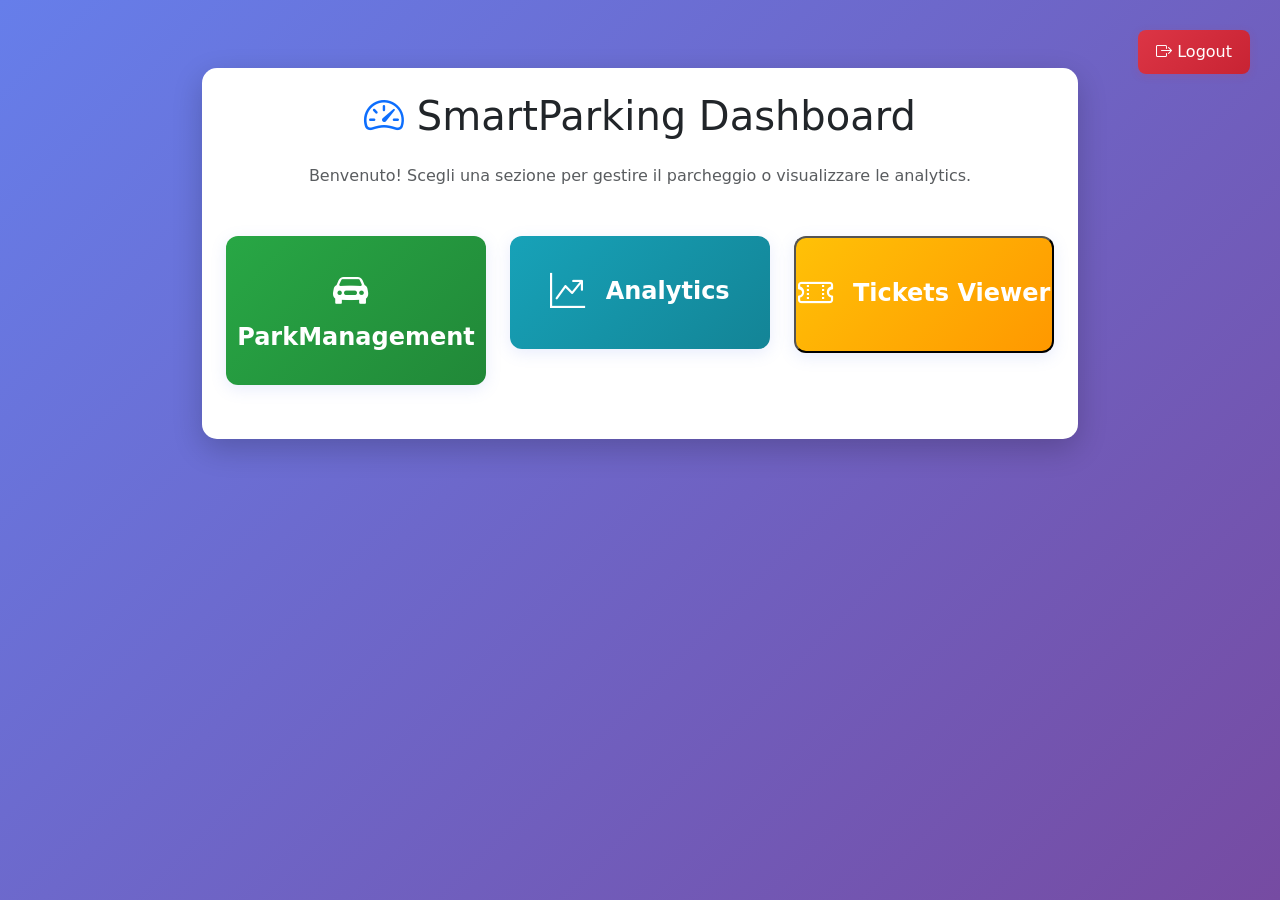
<file: LAB03/SmartParking/smartparking/frontend/templates/dashboard.html>
<!DOCTYPE html>
<html lang="it">
<head>
    <meta charset="UTF-8">
    <meta name="viewport" content="width=device-width, initial-scale=1.0">
    <title>{{ title }}</title>
    <link href="https://cdn.jsdelivr.net/npm/bootstrap@5.3.0/dist/css/bootstrap.min.css" rel="stylesheet">
    <link rel="stylesheet" href="https://cdn.jsdelivr.net/npm/bootstrap-icons@1.10.0/font/bootstrap-icons.css">
    <style>
        body {
            background: linear-gradient(135deg, #667eea 0%, #764ba2 100%);
            min-height: 100vh;
            padding: 20px;
        }
        .container {
            max-width: 900px;
        }
        .card {
            border: none;
            border-radius: 15px;
            box-shadow: 0 10px 30px rgba(0,0,0,0.2);
            transition: transform 0.3s ease;
        }
        .card:hover {
            transform: translateY(-3px);
        }
        .dashboard-btn {
            width: 100%;
            padding: 30px 0;
            font-size: 1.5rem;
            font-weight: bold;
            border-radius: 12px;
            margin-bottom: 30px;
            box-shadow: 0 4px 16px rgba(102,126,234,0.15);
            transition: all 0.2s;
        }
        .dashboard-btn i {
            font-size: 2.2rem;
            margin-right: 12px;
            vertical-align: middle;
        }
        .dashboard-btn.park {
            background: linear-gradient(135deg, #28a745 0%, #218838 100%);
            color: white;
            border: none;
        }
        .dashboard-btn.park:hover {
            background: linear-gradient(135deg, #218838 0%, #28a745 100%);
            transform: scale(1.03);
        }
        .dashboard-btn.analytics {
            background: linear-gradient(135deg, #17a2b8 0%, #138496 100%);
            color: white;
            border: none;
        }
        .dashboard-btn.analytics:hover {
            background: linear-gradient(135deg, #138496 0%, #17a2b8 100%);
            transform: scale(1.03);
        }
        .logout-btn {
            position: absolute;
            top: 30px;
            right: 30px;
            z-index: 100;
            padding: 10px 18px;
            font-size: 1rem;
            background: linear-gradient(135deg, #dc3545 0%, #c82333 100%);
            color: white;
            border: none;
            border-radius: 8px;
            box-shadow: 0 2px 8px rgba(220,53,69,0.15);
            transition: background 0.2s;
        }
        .logout-btn:hover {
            background: linear-gradient(135deg, #c82333 0%, #dc3545 100%);
        }
        @media (max-width: 600px) {
            .dashboard-btn {
                font-size: 1.1rem;
                padding: 18px 0;
            }
            .logout-btn {
                top: 15px;
                right: 15px;
                font-size: 0.9rem;
                padding: 8px 12px;
            }
        }
    </style>
</head>
<body>
<button class="logout-btn" onclick="logout()">
    <i class="bi bi-box-arrow-right"></i> Logout
</button>
<div class="container mt-5">
    <div class="card p-4 text-center">
        <h1 class="mb-4">
            <i class="bi bi-speedometer2 text-primary"></i>
            SmartParking Dashboard
        </h1>
        <p class="text-muted mb-5">Benvenuto! Scegli una sezione per gestire il parcheggio o visualizzare le analytics.</p>
        <div class="row g-4 justify-content-center">
            <div class="col-12 col-md-4">
                <button class="dashboard-btn park" onclick="goToParkManagement()">
                    <i class="bi bi-car-front-fill"></i>
                    ParkManagement
                </button>
            </div>
            <div class="col-12 col-md-4">
                <button class="dashboard-btn analytics" onclick="goToAnalytics()">
                    <i class="bi bi-graph-up-arrow"></i>
                    Analytics
                </button>
            </div>
            <div class="col-12 col-md-4">
                <button class="dashboard-btn tickets" style="background: linear-gradient(135deg, #ffc107 0%, #ff9800 100%); color: white;" onclick="goToTicketsViewer()">
                    <i class="bi bi-ticket-perforated"></i>
                    Tickets Viewer
                </button>
            </div>
        </div>
    </div>
</div>
<script src="https://cdn.jsdelivr.net/npm/bootstrap@5.3.0/dist/js/bootstrap.bundle.min.js"></script>
<script>
    function goToParkManagement() {
        window.location.href = '/parkmanagement';
    }
    function goToAnalytics() {
        window.location.href = '/analytics';
    }
    function goToTicketsViewer() {
        window.location.href = '/ticketsviewer';
    }

    async function logout() {
        try {
            const response = await fetch('/api/logout', {
                method: 'POST',
                headers: { 'Content-Type': 'application/json' },
                body: JSON.stringify({ username: 'ADMIN' })
            });
            if (response.ok) {
                window.location.href = '/';
            } else {
                const error = await response.json();
                alert('Errore durante il logout');
            }
        } catch (err) {
            alert('Errore di connessione');
        }
    }
</script>
</body>
</html>
</file>
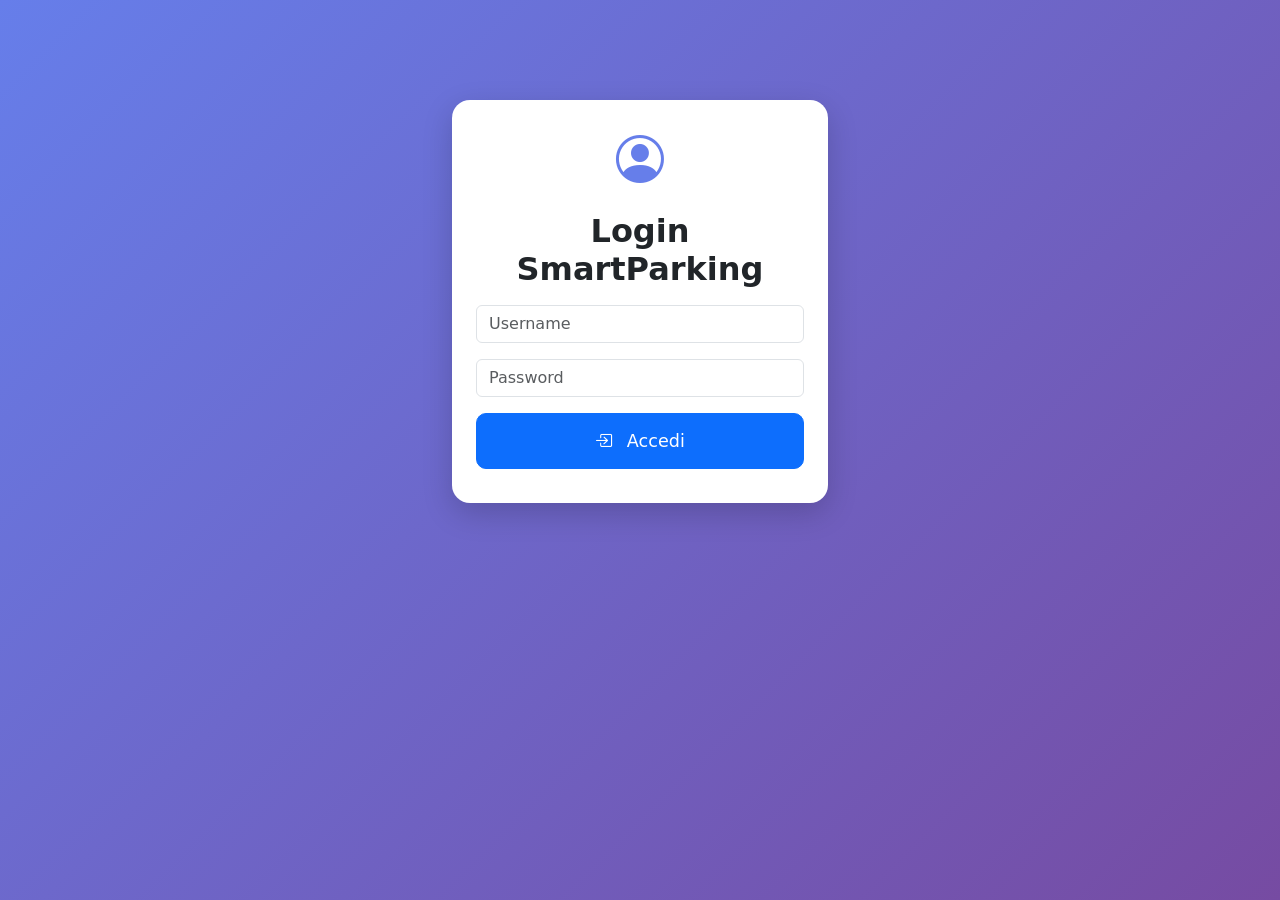
<file: LAB03/SmartParking/smartparking/frontend/templates/login.html>
<!DOCTYPE html>
<html lang="it">
<head>
    <meta charset="UTF-8">
    <meta name="viewport" content="width=device-width, initial-scale=1.0">
    <title>{{ title }}</title>
    <link href="https://cdn.jsdelivr.net/npm/bootstrap@5.3.3/dist/css/bootstrap.min.css" rel="stylesheet">
    <link rel="stylesheet" href="https://cdn.jsdelivr.net/npm/bootstrap-icons@1.10.0/font/bootstrap-icons.css">
    <style>
        body {
            background: linear-gradient(135deg, #667eea 0%, #764ba2 100%);
            min-height: 100vh;
            padding: 20px;
        }
        .container {
            max-width: 400px;
        }
        .card {
            border: none;
            border-radius: 18px;
            box-shadow: 0 10px 30px rgba(0,0,0,0.18);
            margin-top: 80px;
        }
        .brand-icon {
            font-size: 3rem;
            color: #667eea;
        }
        .btn-lg {
            font-size: 1.1rem;
            padding: 14px 28px;
            border-radius: 10px;
        }
        .error {
            color: #d9534f;
            text-align: center;
            margin-top: 10px;
        }
    </style>
</head>
<body>
<div class="container">
    <div class="card p-4">
        <div class="text-center mb-3">
            <i class="bi bi-person-circle brand-icon"></i>
        </div>
        <h2 class="mb-3 text-center fw-bold">Login SmartParking</h2>
        <form id="loginForm">
            <div class="mb-3">
                <input type="text" id="username" class="form-control" placeholder="Username" required>
            </div>
            <div class="mb-3">
                <input type="password" id="password" class="form-control" placeholder="Password" required>
            </div>
            <button type="submit" class="btn btn-primary btn-lg w-100">
                <i class="bi bi-box-arrow-in-right me-2"></i>
                Accedi
            </button>
        </form>
        <div id="error" class="error"></div>
    </div>
</div>
<script>
    document.getElementById('loginForm').addEventListener('submit', async (e) => {
        e.preventDefault();

        const username = document.getElementById('username').value;
        const password = document.getElementById('password').value;
        const errorDiv = document.getElementById('error');
        errorDiv.textContent = '';

        try {
            const response = await fetch('/api/login', {
                method: 'POST',
                headers: { 'Content-Type': 'application/json' },
                body: JSON.stringify({ username, password })
            });

            if (response.ok) {
                window.location.href = '/dashboard';
            } else {
                const error = await response.json();
                errorDiv.textContent = error.error || 'Credenziali non valide';
            }
        } catch (err) {
            errorDiv.textContent = 'Errore di connessione al server';
            console.error('Errore:', err);
        }
    });
</script>
</body>
</html>
</file>
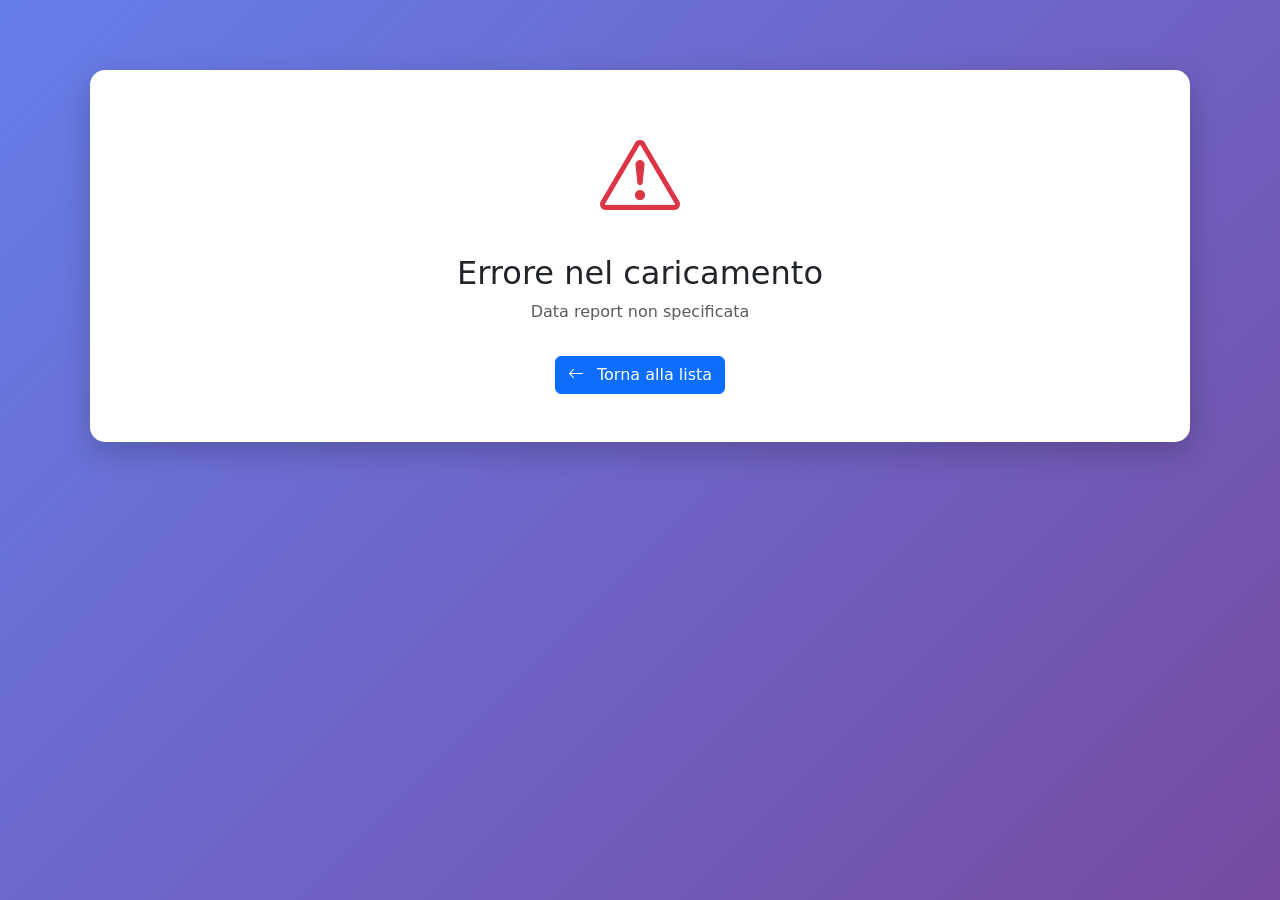
<file: LAB03/SmartParking/smartparking/frontend/templates/reportViewer.html>
<!DOCTYPE html>
<html lang="it">
<head>
    <meta charset="UTF-8">
    <meta name="viewport" content="width=device-width, initial-scale=1.0">
    <title>Report Viewer - Smart Parking</title>
    <link href="https://cdn.jsdelivr.net/npm/bootstrap@5.3.0/dist/css/bootstrap.min.css" rel="stylesheet">
    <link rel="stylesheet" href="https://cdn.jsdelivr.net/npm/bootstrap-icons@1.10.0/font/bootstrap-icons.css">
    <style>
        body {
            background: linear-gradient(135deg, #667eea 0%, #764ba2 100%);
            min-height: 100vh;
            padding: 20px;
        }
        .container {
            max-width: 1200px;
        }
        .card {
            border: none;
            border-radius: 15px;
            box-shadow: 0 10px 30px rgba(0,0,0,0.2);
            margin-bottom: 20px;
        }
        .back-btn {
            display: inline-block;
            padding: 10px 20px;
            background: white;
            color: #667eea;
            text-decoration: none;
            border-radius: 10px;
            box-shadow: 0 2px 10px rgba(0,0,0,0.1);
            transition: all 0.3s ease;
            margin-bottom: 20px;
        }
        .back-btn:hover {
            transform: translateY(-2px);
            box-shadow: 0 4px 15px rgba(0,0,0,0.2);
            color: #764ba2;
        }
        .stat-card {
            background: white;
            border-radius: 15px;
            padding: 20px;
            text-align: center;
            box-shadow: 0 5px 15px rgba(0,0,0,0.1);
            transition: transform 0.3s ease;
        }
        .stat-card:hover {
            transform: translateY(-5px);
        }
        .stat-icon {
            font-size: 3rem;
            margin-bottom: 10px;
        }
        .stat-value {
            font-size: 2rem;
            font-weight: bold;
            margin-bottom: 5px;
        }
        .stat-label {
            color: #6c757d;
            font-size: 0.9rem;
        }
        .loading-overlay {
            position: fixed;
            top: 0;
            left: 0;
            width: 100%;
            height: 100%;
            background: rgba(102, 126, 234, 0.9);
            display: flex;
            justify-content: center;
            align-items: center;
            z-index: 9999;
        }
        .loading-content {
            text-align: center;
            color: white;
        }
        .error-container {
            display: none;
            text-align: center;
            padding: 50px;
        }
    </style>
</head>
<body>

<!-- Loading Overlay -->
<div class="loading-overlay" id="loadingOverlay">
    <div class="loading-content">
        <div class="spinner-border text-light mb-3" style="width: 3rem; height: 3rem;" role="status">
            <span class="visually-hidden">Loading...</span>
        </div>
        <h3>Caricamento Report...</h3>
    </div>
</div>

<div class="container" id="mainContent" style="display: none;">
    <a href="/analytics" class="back-btn">
        <i class="bi bi-arrow-left me-2"></i>
        Torna alla lista
    </a>

    <!-- Report Header -->
    <div class="card">
        <div class="card-body text-center">
            <h1 class="mb-2">
                <i class="bi bi-file-earmark-bar-graph text-primary"></i>
                Report Analitico
            </h1>
            <h3 class="text-muted" id="reportDate"></h3>
        </div>
    </div>

    <!-- Statistics Grid SOLO TICKET VIRTUALI -->
    <div class="row g-4 mb-4 justify-content-center">
        <div class="col-md-3">
            <div class="stat-card">
                <i class="bi bi-ticket-fill stat-icon text-primary"></i>
                <div class="stat-value" id="virtualTicketsGenerated">0</div>
                <div class="stat-label">Ticket Virtuali Generati</div>
            </div>
        </div>
        <div class="col-md-3">
            <div class="stat-card">
                <i class="bi bi-check2-square stat-icon text-success"></i>
                <div class="stat-value" id="virtualTicketsCompleted">0</div>
                <div class="stat-label">Ticket Virtuali Completati</div>
            </div>
        </div>
        <div class="col-md-3">
            <div class="stat-card">
                <i class="bi bi-currency-euro stat-icon text-dark"></i>
                <div class="stat-value" id="totalRevenue">€0</div>
                <div class="stat-label">Ricavi Totali</div>
            </div>
        </div>
    </div>
</div>

<!-- Error Container -->
<div class="container error-container" id="errorContainer">
    <div class="card">
        <div class="card-body text-center py-5">
            <i class="bi bi-exclamation-triangle text-danger" style="font-size: 5rem;"></i>
            <h2 class="mt-3">Errore nel caricamento</h2>
            <p class="text-muted" id="errorMessage">Si è verificato un errore durante il caricamento del report.</p>
            <a href="/analytics" class="btn btn-primary mt-3">
                <i class="bi bi-arrow-left me-2"></i>
                Torna alla lista
            </a>
        </div>
    </div>
</div>

<script src="https://cdn.jsdelivr.net/npm/bootstrap@5.3.0/dist/js/bootstrap.bundle.min.js"></script>
<script>
    const API_BASE_URL = '/api/analytics';

    document.addEventListener('DOMContentLoaded', () => {
        const urlParams = new URLSearchParams(window.location.search);
        const reportDate = urlParams.get('date');

        if (!reportDate) {
            showError('Data report non specificata');
            return;
        }

        loadReport(reportDate);
    });

    async function loadReport(date) {
        try {
            const response = await fetch(`${API_BASE_URL}/report/get/${date}`);

            if (response.status === 401) {
                window.location.href = '/';
                return;
            }

            if (response.status === 404) {
                throw new Error('Report non trovato per questa data');
            }

            if (!response.ok) {
                throw new Error(`HTTP error! status: ${response.status}`);
            }

            const report = await response.json();
            displayReport(report);
            hideLoading();

        } catch (error) {
            console.error('Errore nel caricamento del report:', error);
            showError('Impossibile caricare il report. ' + error.message);
        }
    }

    function displayReport(report) {
        // Formatta la data
        const date = new Date(report.date);
        const formattedDate = date.toLocaleDateString('it-IT', {
            weekday: 'long',
            year: 'numeric',
            month: 'long',
            day: 'numeric'
        });
        document.getElementById('reportDate').textContent = formattedDate;

        // Statistiche principali SOLO VIRTUAL
        document.getElementById('virtualTicketsGenerated').textContent = report.virtualTicketsGenerated || 0;
        document.getElementById('virtualTicketsCompleted').textContent = report.virtualTicketsCompleted || 0;
        document.getElementById('totalRevenue').textContent = `€${(report.totalRevenue || 0).toFixed(2)}`;
    }

    function hideLoading() {
        document.getElementById('loadingOverlay').style.display = 'none';
        document.getElementById('mainContent').style.display = 'block';
    }

    function showError(message) {
        document.getElementById('loadingOverlay').style.display = 'none';
        document.getElementById('errorMessage').textContent = message;
        document.getElementById('errorContainer').style.display = 'block';
    }
</script>

</body>
</html>
</file>
